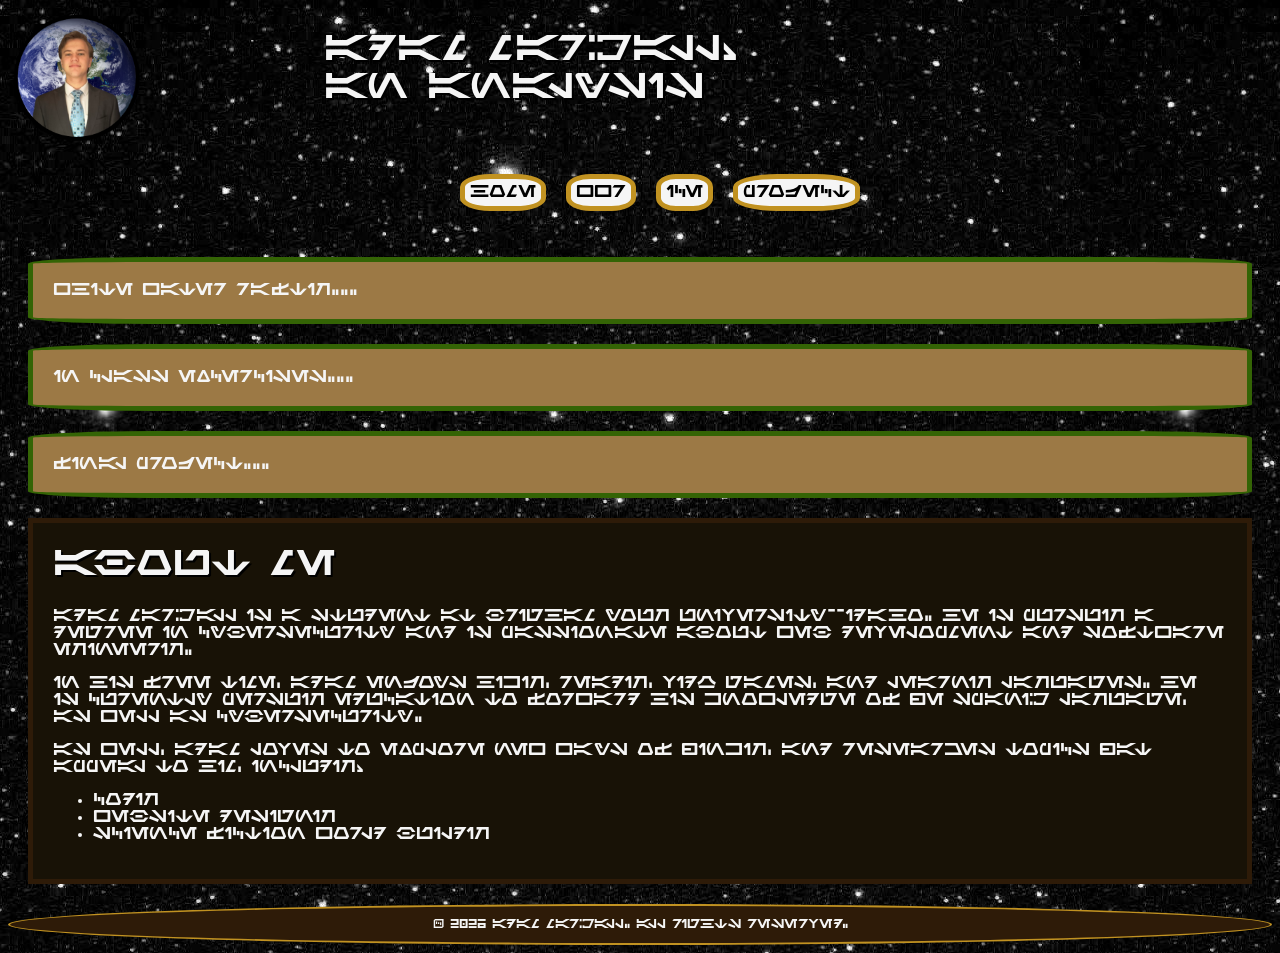
<file: index.html>
<!DOCTYPE html>
<html lang="en">
<head>
    <meta charset="UTF-8">
    <meta name="viewport" content="width=device-width, initial-scale=1.0">
    <title>PP Marshall</title>
    <link rel="stylesheet" href="styles/style.css">
</head>

<body>
    <div>
        <header id="title">
            <img id="logo" src="images/pp-logo.png" width=200 alt="Site Logo depicting Adam Marshall Over the Earth">
            <h1>Adam Marshall: <br>an Analysis</h1>
        </header>



        <nav id="options">
            <ul id="listOptions">
                <div id="home"><li><a href="index.html">Home</a></li></div>
                <div id="wwr"><li><a href="wwr/index.html">WWR</a></li></div>
                <div id="ice"><li><a href="ice/index.html">ICE</a></li></div>
                <div id="project"><li><a href="client_report.html">Project</a></li></div>
            </ul>
        </nav>



        <main>
            <section id="wwr-section">White Water Rafting...</section>
            <section id="ice-section">In Class Excercises...</section>
            <section id="project-section">Final Project...</section>
            <div id="aboutMe">
                <h1>About Me</h1>
                <p>Adam Marshall is a student at Brigham Young University--Idaho. He is pursuing a degree in Cybersecurity and is passionate about web development and software engineering.</p>
                <p>In his free time, Adam enjoys hiking, reading, video games, and learning languages. He is curently persuing education to forward his knowledge of the Spanish Language, as well as Cybersecurity.</p>
                <p>As well, Adam loves to explore new ways of thinking, and researches topics that appeal to him, including:
                    <ul>
                        <li>Coding</li>
                        <li>Website Designing</li>
                        <li>Science Fiction World Building</li>
                    </ul></p>
            </div>
        </main>



        <footer>
            <p>&copy; 2026 Adam Marshall. All rights reserved.</p>
        </footer>



    </div>
</body>

</html>
</file>
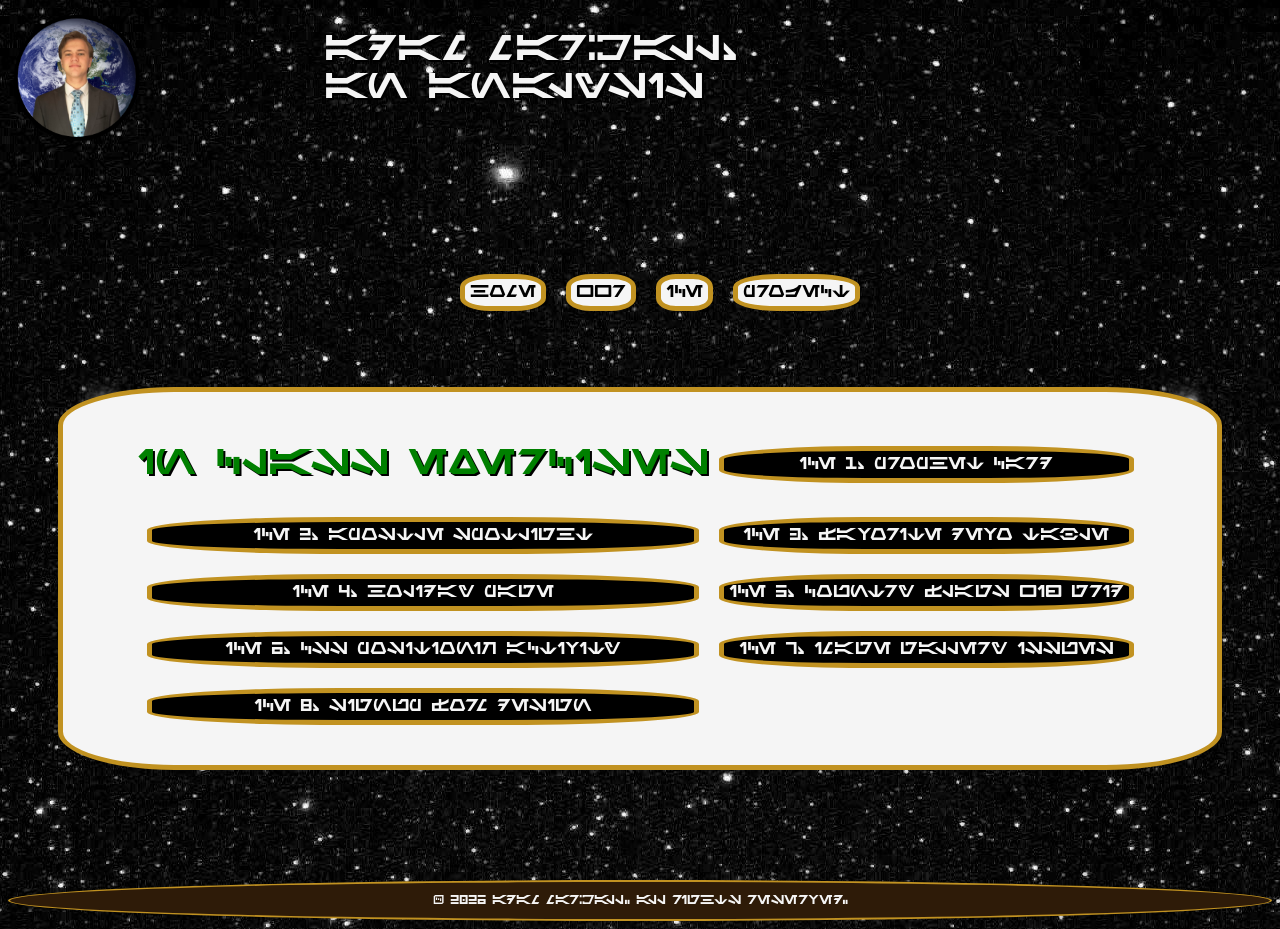
<file: ice/index.html>
<!DOCTYPE html>
<html lang="en">
<head>
    <meta charset="UTF-8">
    <meta name="viewport" content="width=device-width, initial-scale=1.0">
    <title>PP Marshall</title>
    <link rel="stylesheet" href="styles/ice.css">
</head>

<body>
    <div>
        <header id="title">
            <img id="logo" src="../images/pp-logo.png" width=200 alt="Site Logo depicting Adam Marshall Over the Earth">
            <h1>Adam Marshall: <br>an Analysis</h1>
        </header>


        <main>
            <a href="/ice/"></a>
        </main>



        <nav id="options">
            <ul id="listOptions">
                <div id="home"><li><a href="../index.html">Home</a></li></div>
                <div id="wwr"><li><a href="../wwr/index.html">WWR</a></li></div>
                <div id="ice"><li><a href="../ice/index.html">ICE</a></li></div>
                <div id="project"><li><a href="../client_report.html">Project</a></li></div>
            </ul>
        </nav>



        <main>
            <div id="ice-list">
                <h1>In Class Exercises</h1><br>
                
                
                <a href="prophet_cards/oaks.html" id="ice-link">ICE 1: Prophet Card</a><br><br>
                <a href="apostle_spotlight/apostles.html" id="ice-link">ICE 2: Apostle Spotlight</a><br><br>
                <a href="favorite_devo/favdevo.html" id="ice-link">ICE 3: Favorite Devo Table</a><br><br>
                <a href="valentines/index.html" id="ice-link">ICE 4: Holiday Page</a><br><br>
                <a href="grid_flags/flags.html" id="ice-link">ICE 5: Country Flags with Grid</a><br><br>
                <a href="positioning/positioning.html" id="ice-link">ICE 6: CSS Positioning Activity</a><br><br>
                <a href="gallery/gallery.html" id="ice-link">ICE 7: Image Gallery Issues</a><br><br>
                <a href="signup/signup.html" id="ice-link">ICE 8: Signup Form Design</a><br><br>
            </div>
        </main>



        <footer>
            <p>&copy; 2026 Adam Marshall. All rights reserved.</p>
        </footer>



    </div>
</body>

</html>
</file>
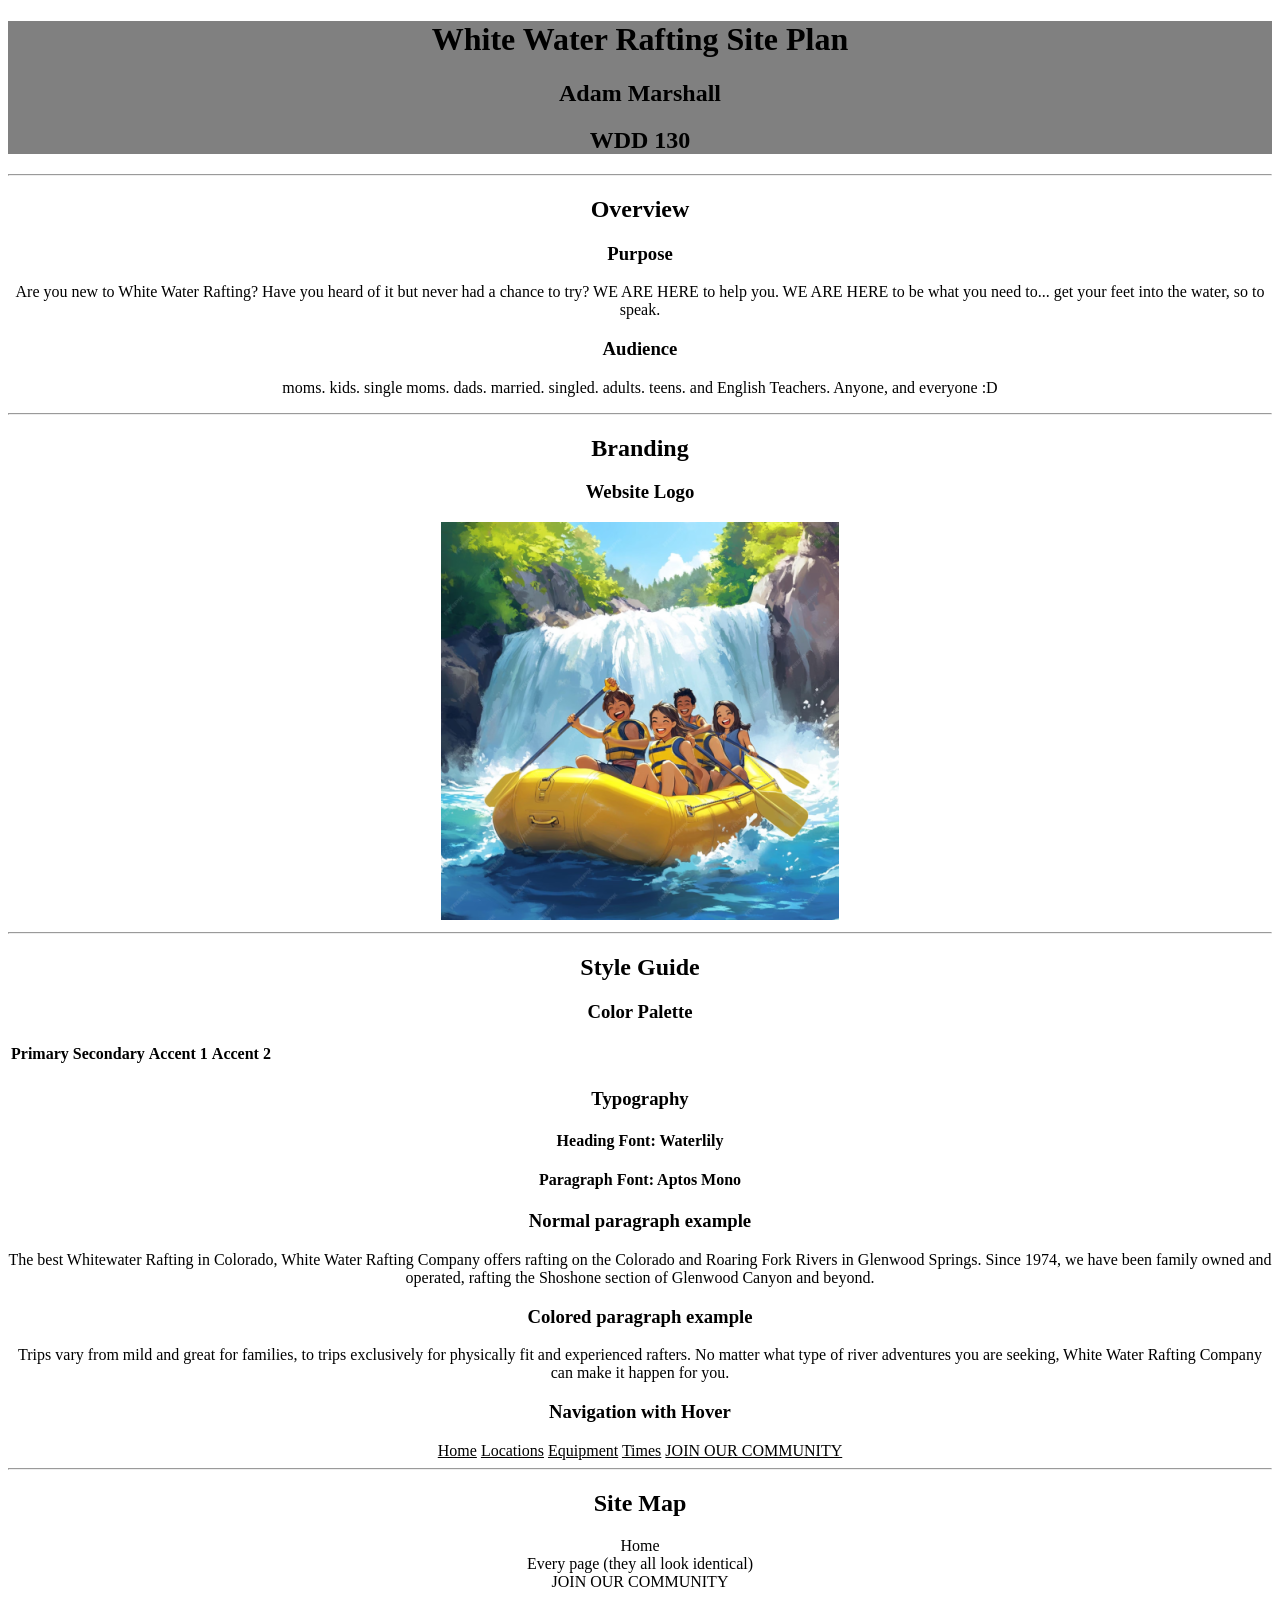
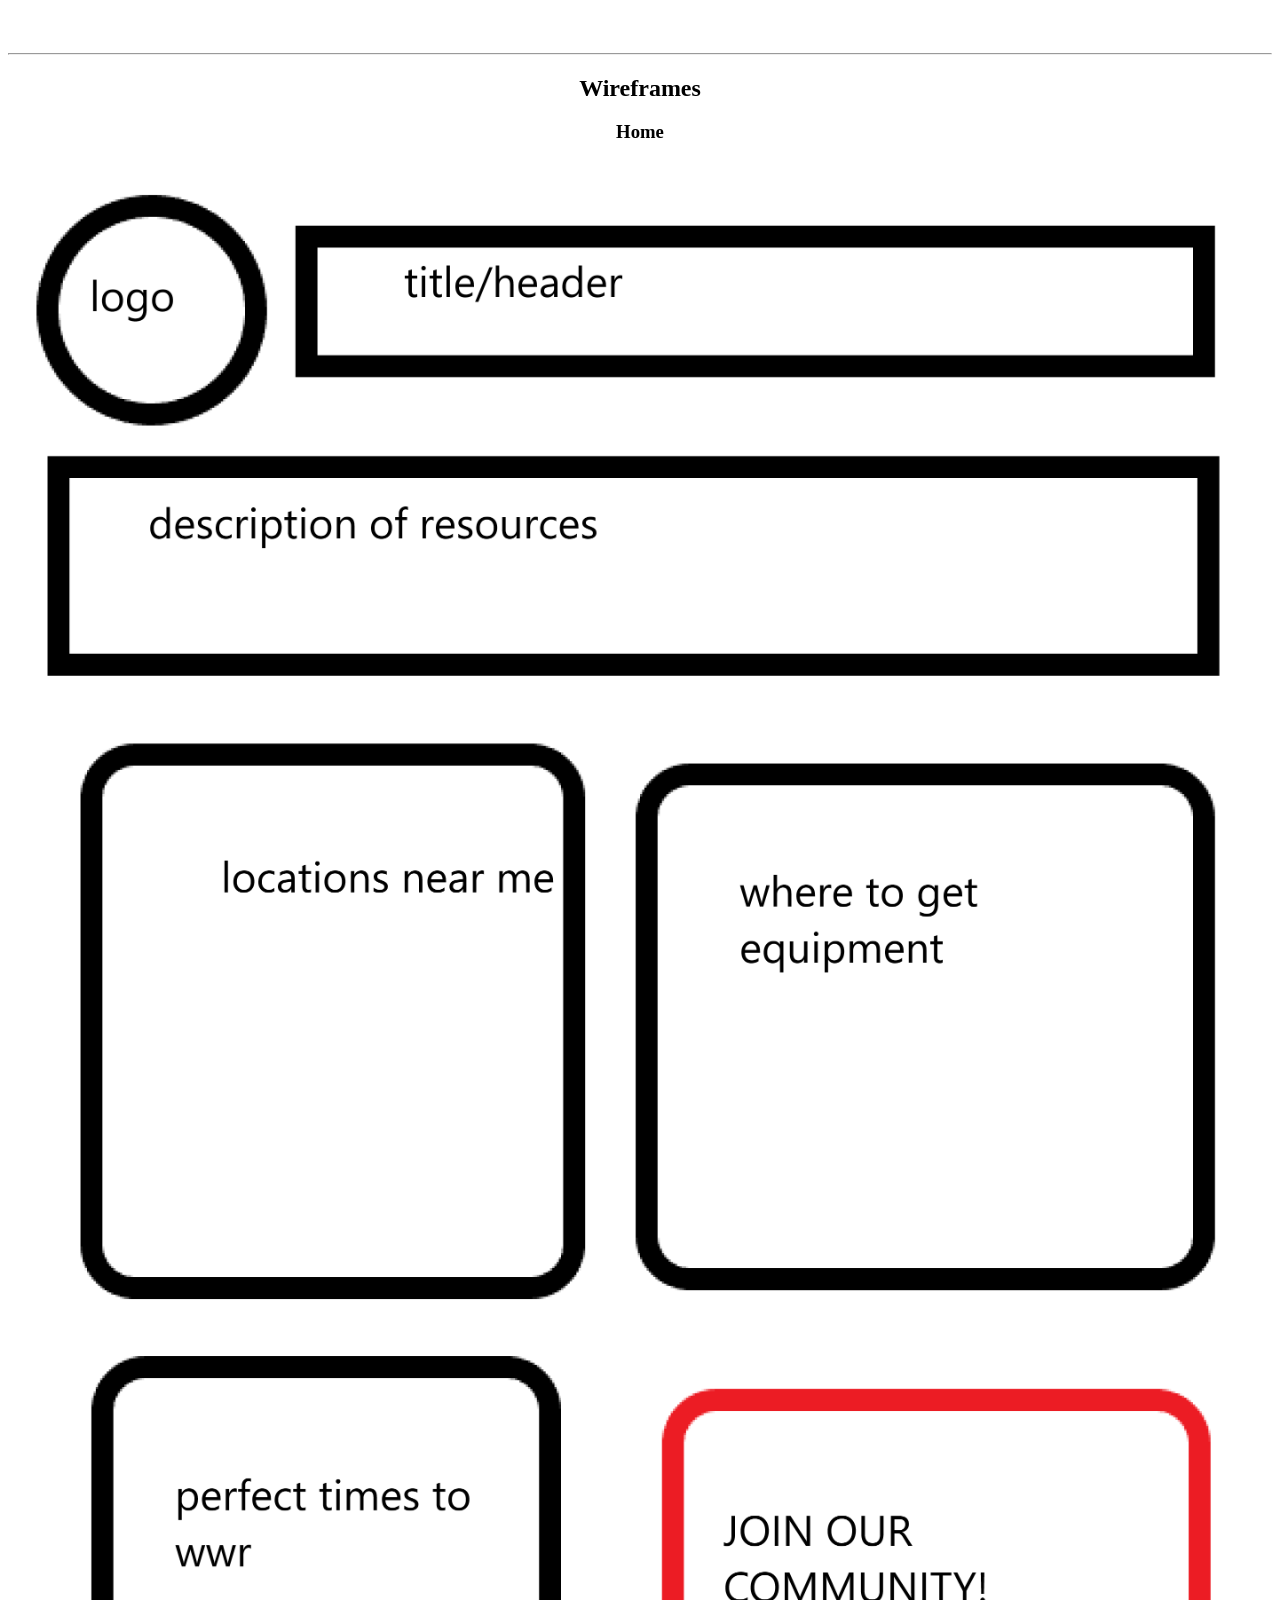
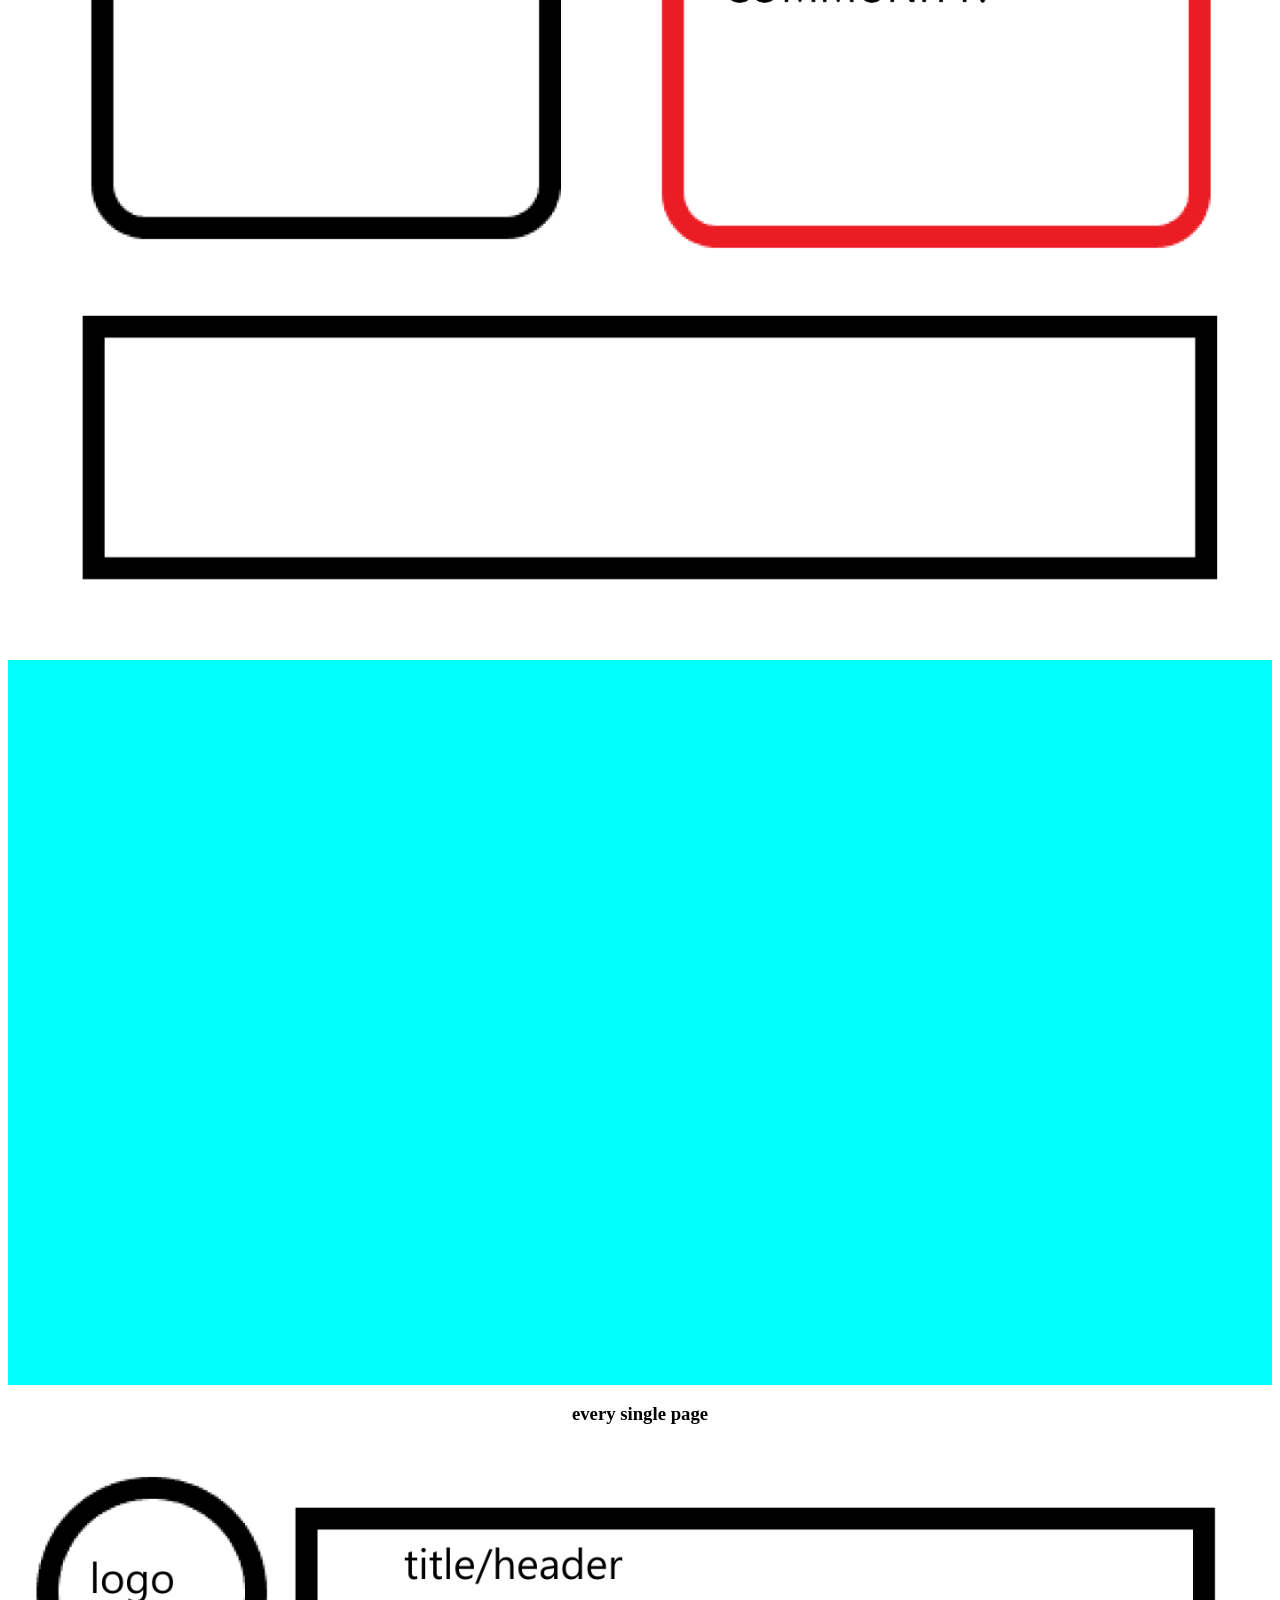
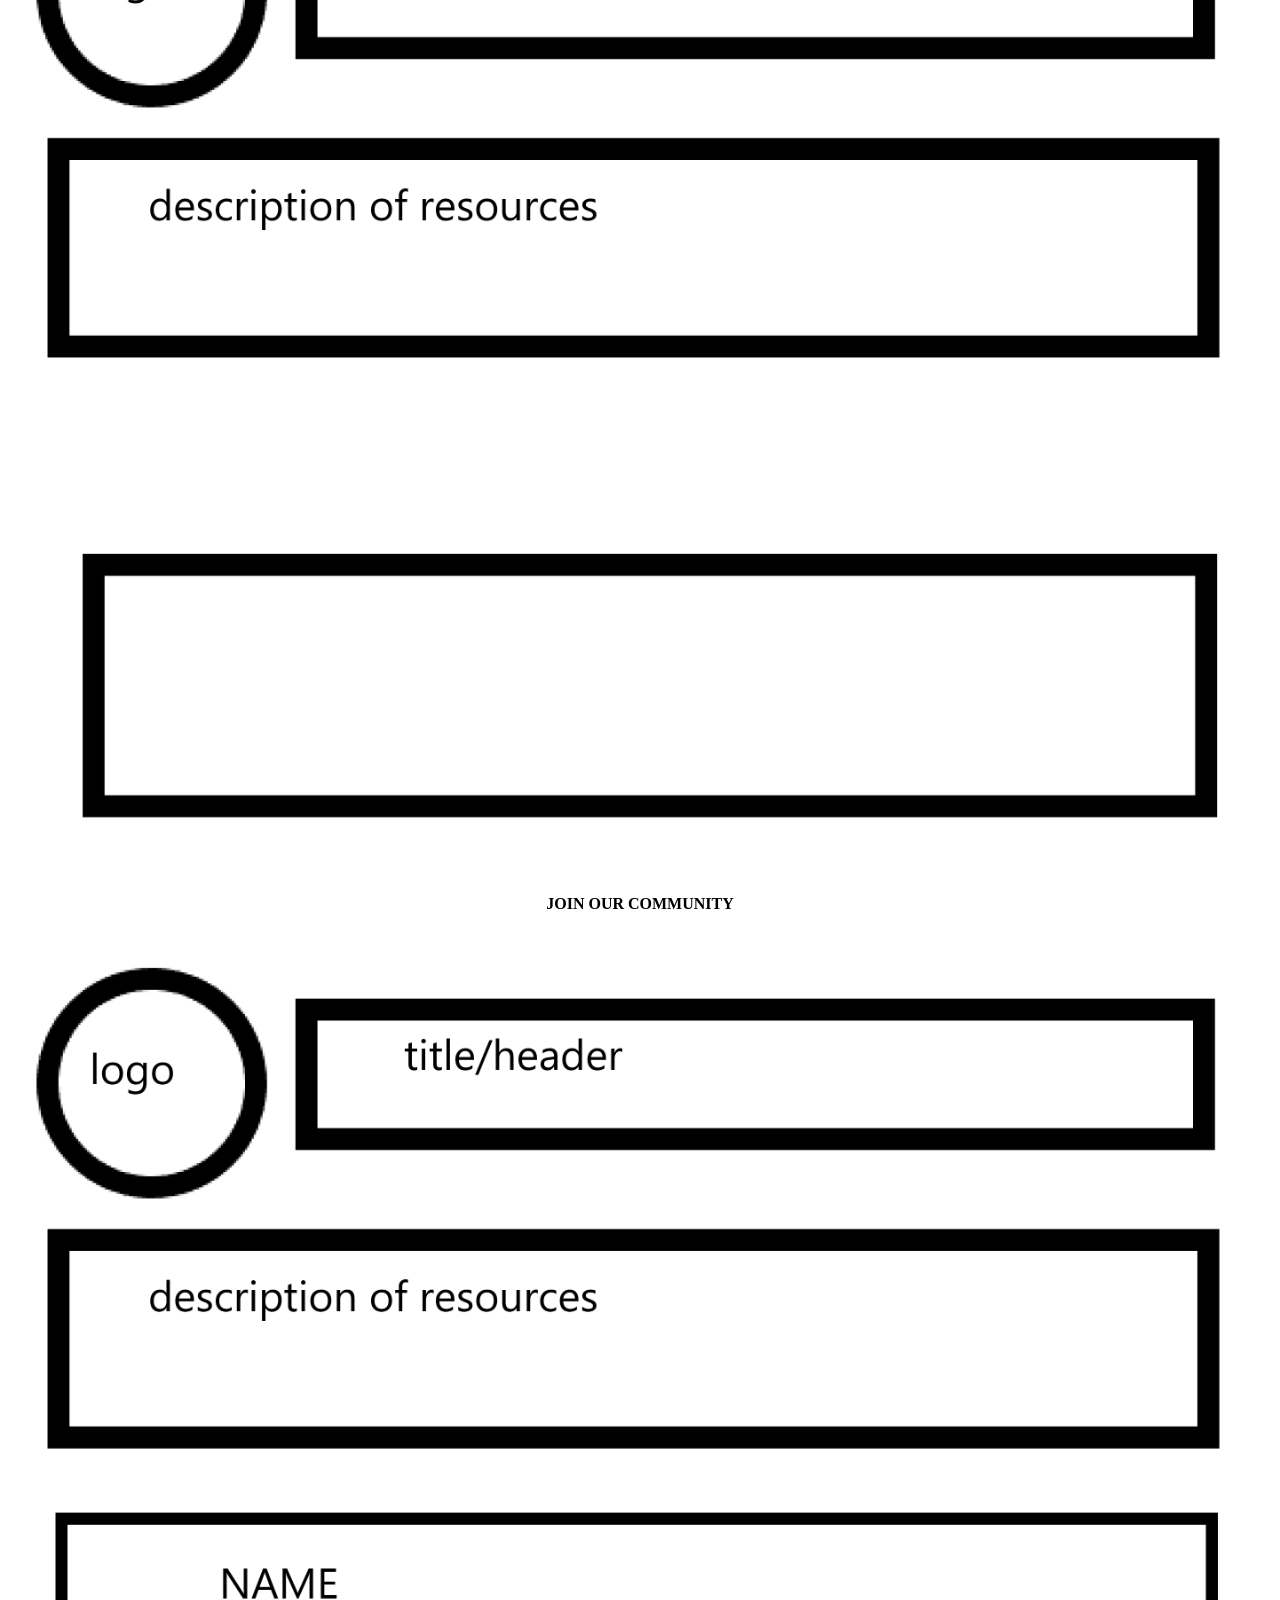
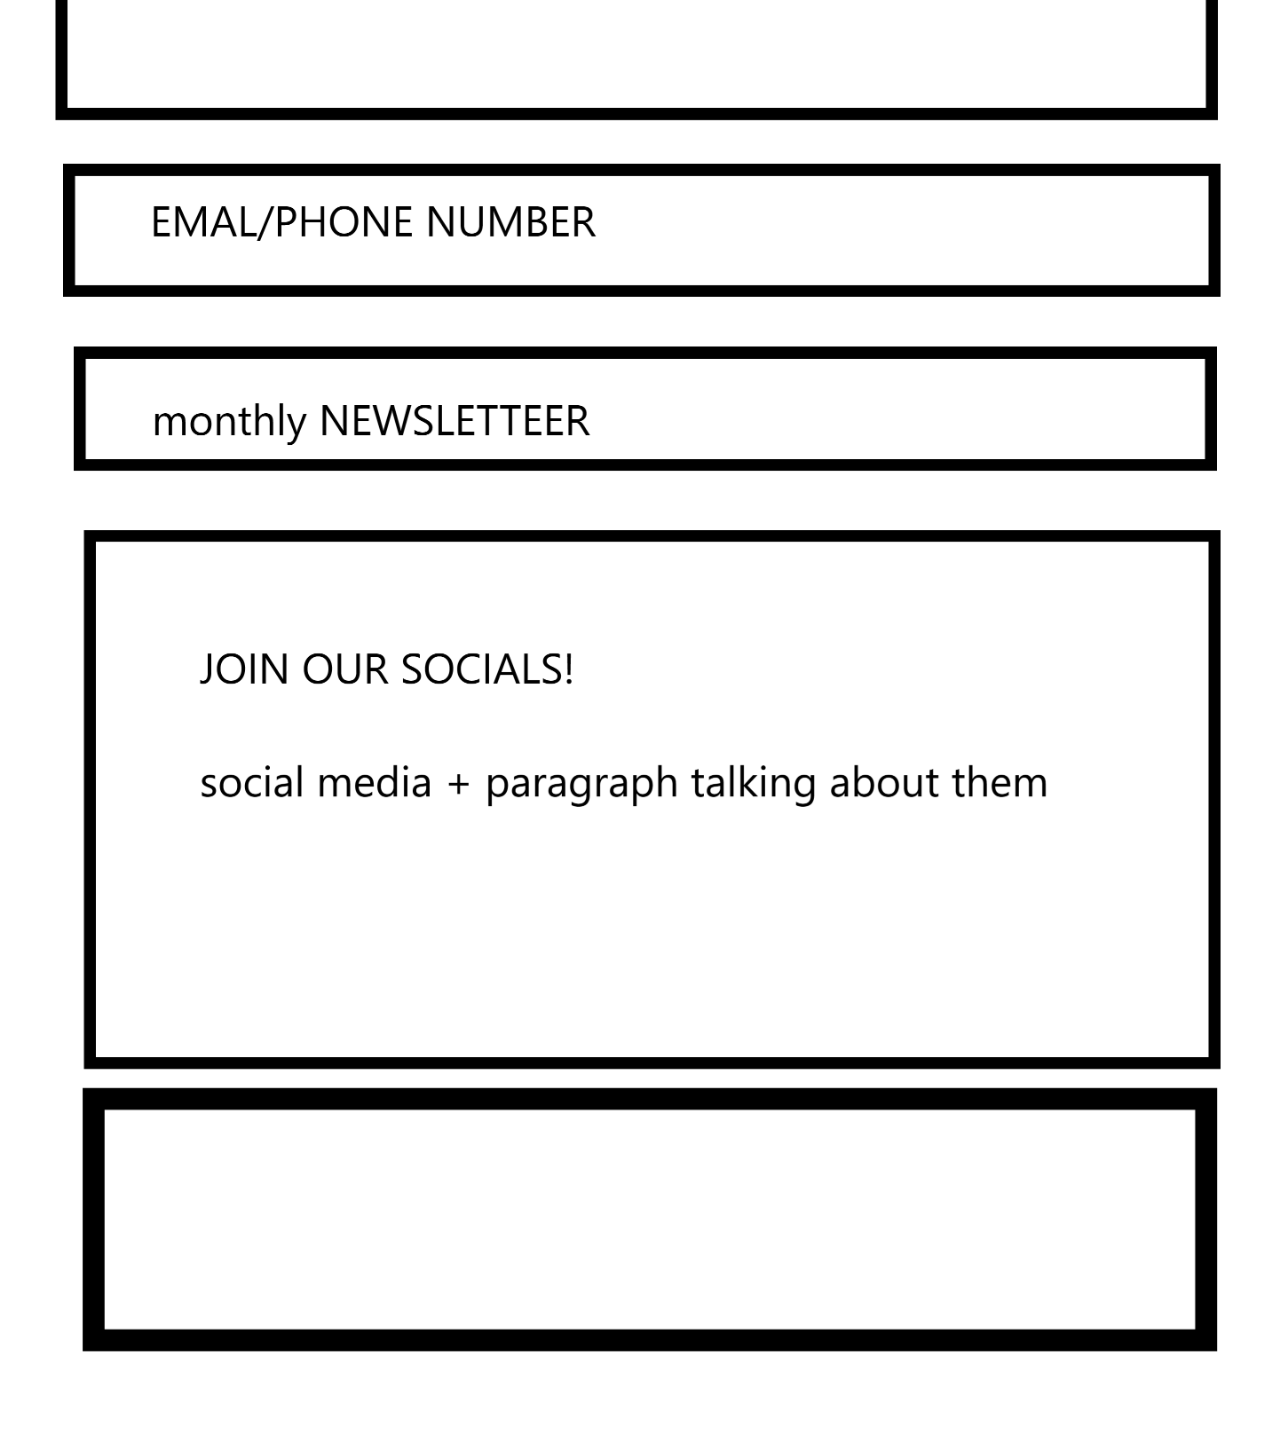
<file: wwr/index.html>
<!DOCTYPE html>
<html lang="en-us">
<div id="content">
<head>
  <meta charset="utf-8" />
  <title>Site Plan</title>
  <!--<link type="text/css" rel="stylesheet" href="styles/site-plan-rafting.css" /> -->
  <link rel="stylesheet" href="styles/style.css">
</head>

<body>
  <header>
    <h1>White Water Rafting Site Plan</h1>
    <h2>Adam Marshall</h2>
    <h2>WDD 130</h2>
    <!-- In the header above, add the name of your site, your name and class number. For example if you are in section 3 you would put WDD 130-03 -->
  </header>
  <main>
    <!-- ------------------------Steps 2-5------------------------------ -->
    <hr />
    <h2>Overview</h2>
    <h3>Purpose</h3>
    <p>Are you new to White Water Rafting? Have you heard of it but never had a chance to try? WE ARE HERE to help you. WE ARE HERE to be what you need to... get  your feet into the water, so to speak.</p>
    <!-- change this -->

    <h3>Audience</h3>
    <p>moms. kids. single moms. dads. married. singled. adults. teens. and English Teachers. Anyone, and everyone :D</p>
    <!-- change this -->

    <hr />
    <h2>Branding</h2>
    <h3>Website Logo</h3>
    <!-- Replace this with some sort of logo for your site.  A logo can be as simple as the name of your site in a nice font :) -->
    <img src="images/wwr-logo.png" alt="Logo image" />
    <hr />
    <h2>Style Guide</h2>

    <!-- ------------------------Steps 6-9------------------------------ -->

    <h3>Color Palette</h3>
    <!--  The colors you choose for a website are one of the most important decisions you will make. You should have at least 2 colors but do not have to fill in all 4 if you do not need them.  -->
    
    <table class="colors">
      <tr>
        <th>Primary</th>
        <th>Secondary</th>
        <th>Accent 1</th>
        <th>Accent 2</th>
      </tr>
      
      <tr>
        <td class="primary"></td>
        <td class="secondary"></td>
        <td class="accent1"></td>
        <td class="accent2"></td>
      </tr>
    </table>

    <!-- ------------------------Steps 10-12------------------------------ -->

    <h3>Typography</h3>
    <!-- Choose a font for your paragraphs (body copy) and headlines. What font(s) have you chosen? Think also about which of your colors above you might use for background and font colors. -->

    <h4>
      Heading Font: Waterlily
      <!-- change this -->
    </h4>
    <h4>
      Paragraph Font: Aptos Mono
      <!-- change this -->
    </h4>
    <h3>Normal paragraph example</h3>
    <p>
      The best Whitewater Rafting in Colorado, White Water Rafting Company
      offers rafting on the Colorado and Roaring Fork Rivers in Glenwood
      Springs. Since 1974, we have been family owned and operated, rafting the
      Shoshone section of Glenwood Canyon and beyond.
    </p>
    <h3>Colored paragraph example</h3>
    <p class="colored">
      Trips vary from mild and great for families, to trips exclusively for
      physically fit and experienced rafters. No matter what type of river
      adventures you are seeking, White Water Rafting Company can make it
      happen for you.
    </p>

    <!-- ------------------------Step 13------------------------------ -->

    <h3>Navigation with Hover</h3>
    <!-- Think about how you want your navigation bar to look. In the site-plan.css file change the colors to your colors to get the look you desire. -->
    <nav>
      <a href="#" target="_blank">Home</a>
      <a href="#" target="_blank">Locations</a>
      <a href="#" target="_blank">Equipment</a>
      <a href="#" target="_blank">Times</a>
      <a href="#" target="_blank">JOIN OUR COMMUNITY</a>
    </nav>
    <hr />
    <h2>Site Map</h2>
    <div class="sitemap">
      <div class="sm-home">Home</div>
      <div class="sm-page2">
        Every page (they all look identical)
        <!-- this page will have a name later -->
      </div>
      <div class="sm-page3">JOIN OUR COMMUNITY</div>

      <div class="top">&nbsp;</div>
      <div class="left">&nbsp;</div>
      <div class="right">&nbsp;</div>
    </div>
    <hr />
    <h2>Wireframes</h2>
    <!-- Create an additional wireframe for your site. List it here below the Home page wireframe. -->

    <h3>Home</h3>

    <img id="img1" src="images/wwr-wireframe-home.png" alt="home page wireframe" />
    <div id="background"></div>
    <h3>every single page</h3>
    <img id="img1" src="images/wwr-wireframe-page.png" alt="side page wireframe" />
    <h4>JOIN OUR COMMUNITY</h4>
    <img id="img1" src="images/wwr-wireframe-join.png" alt="join our community wireframe" />
  </main>
</body>
</div>
</html>
</file>
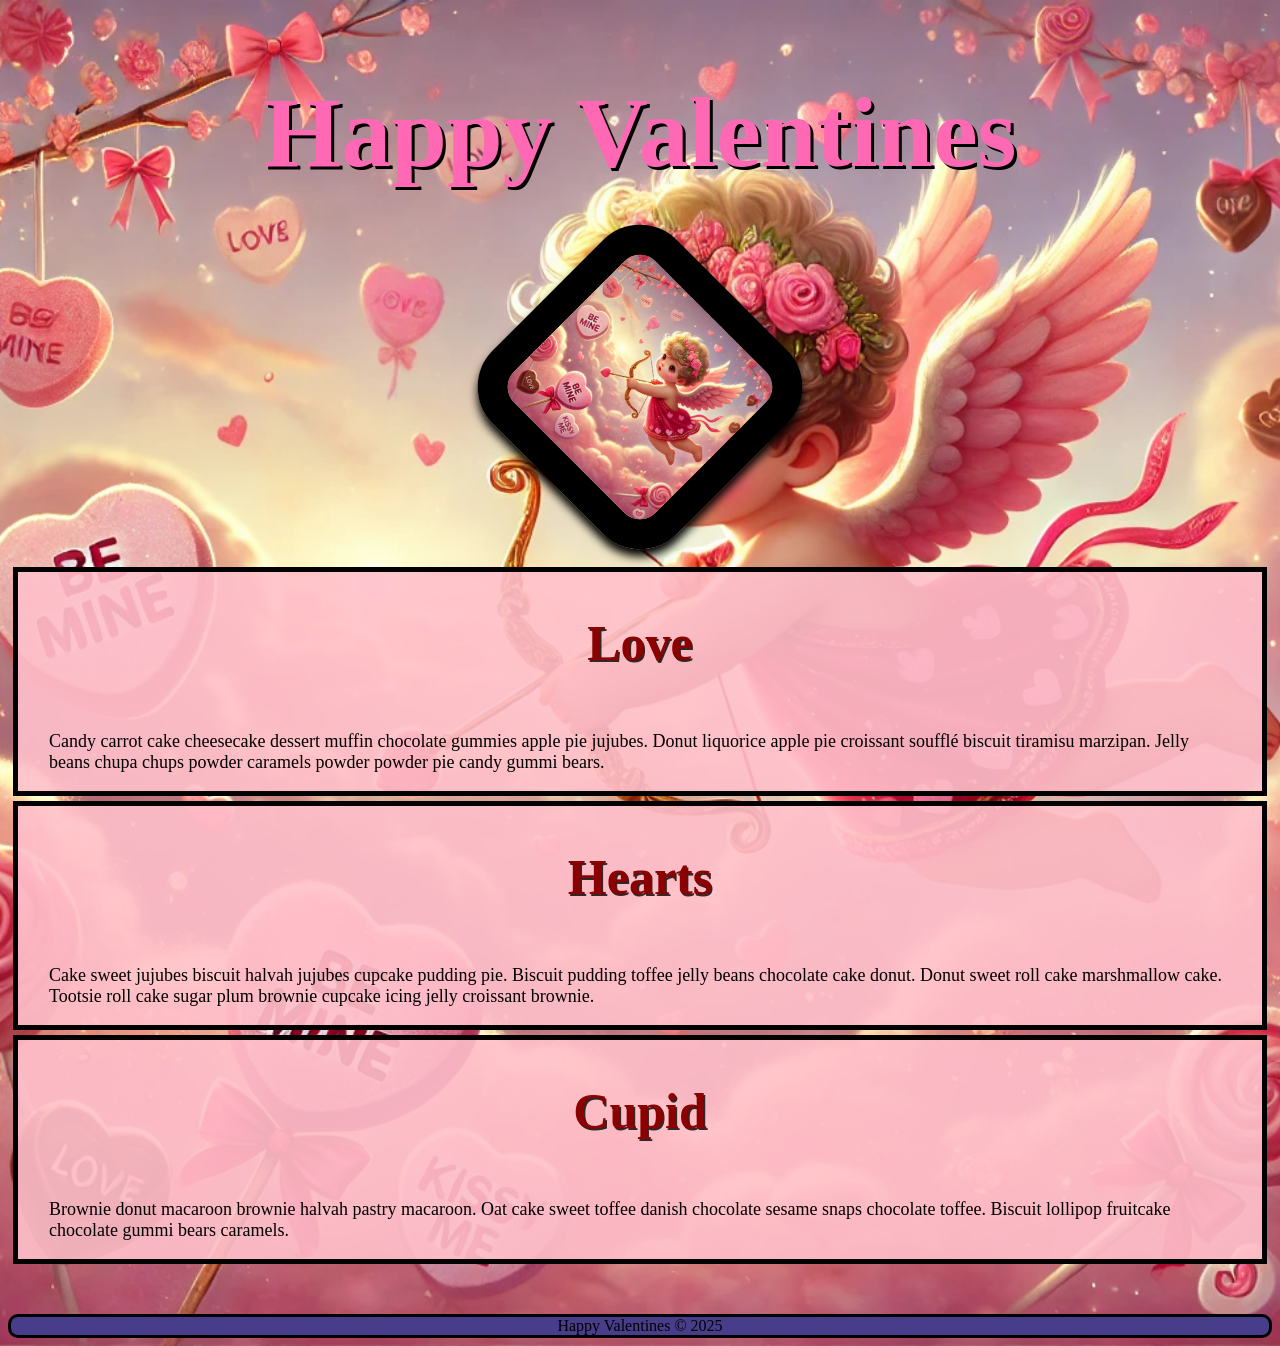
<file: ice/valentines/index.html>
<!DOCTYPE html>
<html lang="en">

<head>
    <meta charset="UTF-8">
    <meta name="viewport" content="width=device-width, initial-scale=1.0">
    <title>Happy Valentines Page</title>
    <link rel="stylesheet" href="styles/styles.css">
</head>

<body>
    <div id="wrapper">
        <header>
            <nav>
                <ul>
                    <li>Cards</li>
                    <li>Candy</li>
                    <li>Decorations</li>
                    <li>Gifts</li>
                </ul>
            </nav>
        </header>
        <main>
            <h1>Happy Valentines</h1>
            <img src="images/valentines.png">
            <section>
                <h2>Love</h2>
                <p>Candy carrot cake cheesecake dessert muffin chocolate gummies apple
                    pie jujubes. Donut liquorice apple pie croissant soufflé biscuit
                    tiramisu marzipan. Jelly beans chupa chups powder caramels powder
                    powder pie candy gummi bears. </p>
            </section>
            <section>
                <h2>Hearts</h2>
                <p>Cake sweet jujubes biscuit halvah jujubes cupcake pudding pie. Biscuit
                    pudding toffee jelly beans chocolate cake donut. Donut sweet roll cake
                    marshmallow cake. Tootsie roll cake sugar plum brownie cupcake icing
                    jelly croissant brownie.</p>
            </section>
            <section>
                <h2>Cupid</h2>
                <p>Brownie donut macaroon brownie halvah pastry macaroon. Oat cake sweet
                    toffee danish chocolate sesame snaps chocolate toffee. Biscuit lollipop
                    fruitcake chocolate gummi bears caramels.</p>
            </section>
        </main>
        <footer>
            Happy Valentines &copy; 2025
        </footer>
    </div>
</body>

</html>
</file>
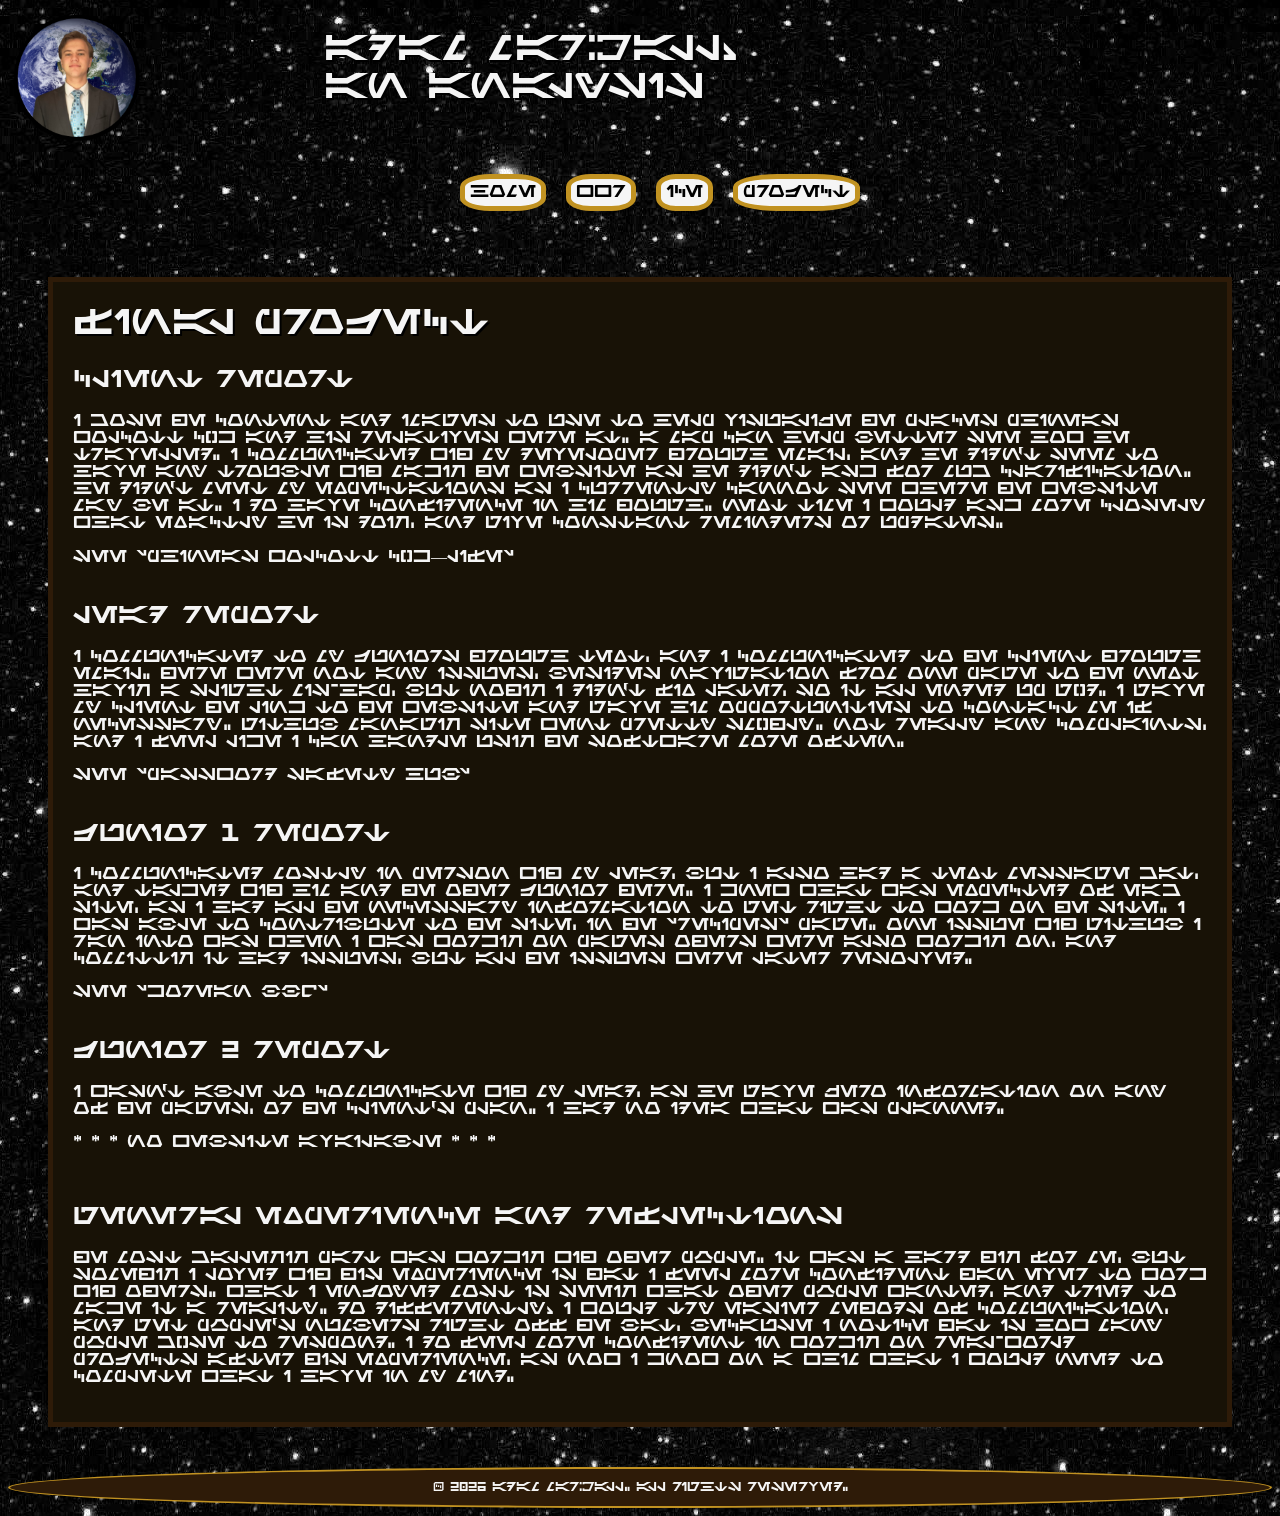
<file: client_report.html>
<!DOCTYPE html>
<html lang="en">
<head>
    <meta charset="UTF-8">
    <meta name="viewport" content="width=device-width, initial-scale=1.0">
    <title>Document</title>
</head>
<link rel="stylesheet" href="styles/style.css">
<body >



    <header id="title">
            <img id="logo" src="images/pp-logo.png" width=200 alt="Site Logo depicting Adam Marshall Over the Earth">
            <h1>Adam Marshall: <br>an Analysis</h1>
    </header>



        <nav id="options">
            <ul id="listOptions">
                <div id="home"><li><a href="index.html">Home</a></li></div>
                <div id="wwr"><li><a href="wwr/index.html">WWR</a></li></div>
                <div id="ice"><li><a href="ice/index.html">ICE</a></li></div>
                <div id="project"><li><a href="client_report.html">Project</a></li></div>
            </ul>
        </nav>

    <div id="cldiv">
        <h1>Final Project</h1>
        <h2>Client Report</h2>
        <p>I chose the content and images to use to help visualize the places Phineas Wolcott Cook and his relatives were at. A map can help better see how he travelled. I communicated with my Developer through email, and he didn't seem to have any trouble with making the website as he didn't ask for much clarification. He didn't meet my expectations as I currently cannot see where the website may be at. I do have confidence in him though. Next time I would ask more closely what exactly he is doing, and give constant reminders or updates.</p>
        <a id="cla" href="https://san23101.github.io/wdd130-AdamMarshall">See "Phineas Wolcott Cook—Life"</a>
        <br><br>
        <h2>Lead Report</h2>
        <p>I communicated to my Juniors through text, and I communicated to the client through email. There were not any issues, besides navigation from one page to the next having a slight mis-hap, but nothing I didn't fix later, so it all ended up good. I gave my client the link to the website and gave him opportunities to contact me if necessary. GitHub managing site went pretty smoothly. Not really any complaints, and I feel like I can handle using the software more often.</p>
        <a id="cla" href="https://theadammarshall.github.io/wdd130-gomez">See "Password Safety Hub"</a>
        <br><br>
        <h2>Junior 1 Report</h2>
        <p>I communicated mostly in person with my lead, but I also had a text message chat, and talked with him and the other Junior there. I knew what was expected of each site, as I had all the necessary information to get right to work on the site. I was able to contribute to the site, in the "recipes" page. One issue with GitHub I ran into was when I was working on pages others were also working on, and committing it had issues, but all the issues were later resolved.</p>
        <a id="cla" href="https://darkcoding514.github.io/wdd130-Park">See "Korean BBQ"</a>
        <br><br>
        <h2>Junior 2 Report</h2>
        <p>I wasn't able to communicate with my lead, as he gave zero information on any of the pages, or the client's plan. I had no idea what was planned.</p>
        <p id="cla">* * *   No Website Available   * * *</p>
        <br>
        <h2>General Experience and Reflections</h2>
        <p>The most challenging part was working with other people. It was a hard thing for me, but something I loved with this experience is that I feel more confident than ever to work with others. What I enjoyed most is seeing what other people wanted, and tried to make it a reality. Do differently: I would try easier methods of communication, and get people's numbers right off the bat, because I notice that is how many people choose to respond. I do feel more confident in working on real-world projects after this experience, as now I know on a whim what I would need to complete what I have in my mind.</p>
    </div>



    <footer>
            <p>&copy; 2026 Adam Marshall. All rights reserved.</p>
    </footer>
</body>
</html>
</file>
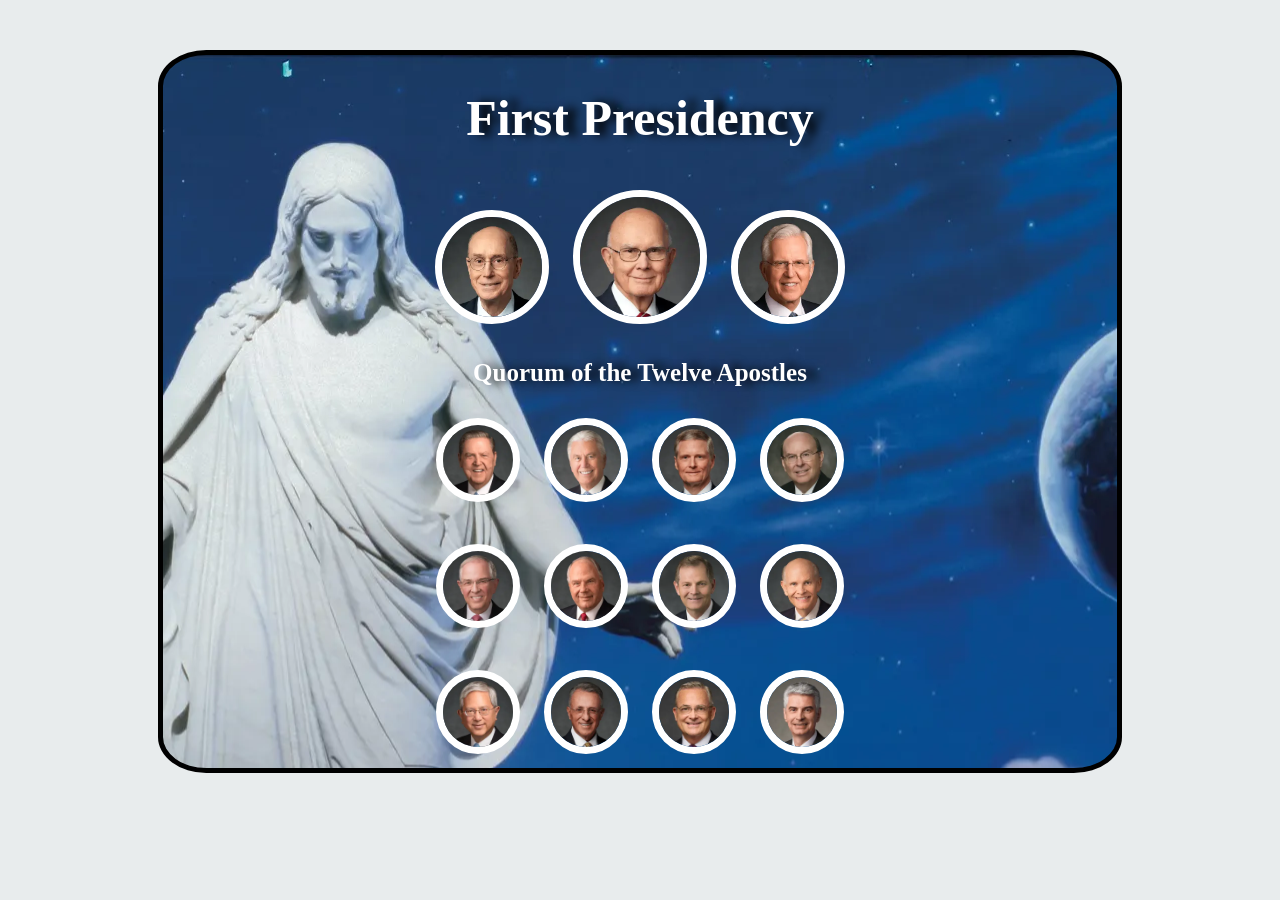
<file: ice/apostle_spotlight/apostles.html>
<!DOCTYPE html>
<html lang="en">
<head>
    <meta charset="UTF-8">
    <meta name="viewport" content="width=device-width, initial-scale=1.0">
    <title>Apostles Spotlights</title>
    <style>
        body {
            background-color: #e8eced;
        }
        div {
            display: center;
            flex-wrap: wrap;
            justify-content: center;
            border: 5px solid black;
            size: 1300px 700px;
            margin: 50px 150px 100px 150px;
            background-image: url('images/christus.webp');
            background-position-x: -350px;
            text-align: center;
            border-radius: 5%;
        }
        img {
            
            margin: 10px;
            border-radius: 50%;
            border: 7px solid white;

        }
        #apostle-image {
            width: 70px;
            height: 70px;
        }
        #fp-image {
            width: 100px;
            height: 100px;
        }
        #prophet-image {
            width: 120px;
            height: 120px;
        }
        h1 {
            font-size: 50px;
            color: white;
            text-shadow: black 10px 0 10px;
        }
        h2 {
            font-size: 25px;
            color: white;
            text-shadow: black 10px 0 10px;
        }
    </style>
</head>
<body>
    <div>
        <h1>First Presidency</h1>
        <img src="images/eyring.webp" alt="Eyring" class="fp-image" id="fp-image">
        <img src="images/oaks.webp" alt="Oaks" class="prophet-image" id="prophet-image">
        <img src="images/christofferson.webp" alt="Christofferson" class="fp-image" id="fp-image">
        <h2>Quorum of the Twelve Apostles</h2>
        <img src="images/holland.webp" alt="Holland" class="apostle-image" id="apostle-image">
        <img src="images/uchtdorf.webp" alt="Uchtdorf" class="apostle-image" id="apostle-image">
        <img src="images/bednar.webp" alt="Bednar" class="apostle-image" id="apostle-image">
        <img src="images/cook.webp" alt="Cook" class="apostle-image" id="apostle-image">
        <br></br>
        <img src="images/anderson.webp" alt="Anderson" class="apostle-image" id="apostle-image">
        <img src="images/rasband.webp" alt="Rasband" class="apostle-image" id="apostle-image">
        <img src="images/stevenson.webp" alt="Stevenson" class="apostle-image" id="apostle-image">
        <img src="images/renlund.webp" alt="Renlund" class="apostle-image" id="apostle-image">
        <br></br>
        <img src="images/gong.webp" alt="Gong" class="apostle-image" id="apostle-image">
        <img src="images/soares.webp" alt="Soares" class="apostle-image" id="apostle-image">
        <img src="images/kearon.webp" alt="Kearon" class="apostle-image" id="apostle-image">
        <img src="images/causse.webp" alt="Causse" class="apostle-image" id="apostle-image">
    </div>
</body>
</html>
</file>
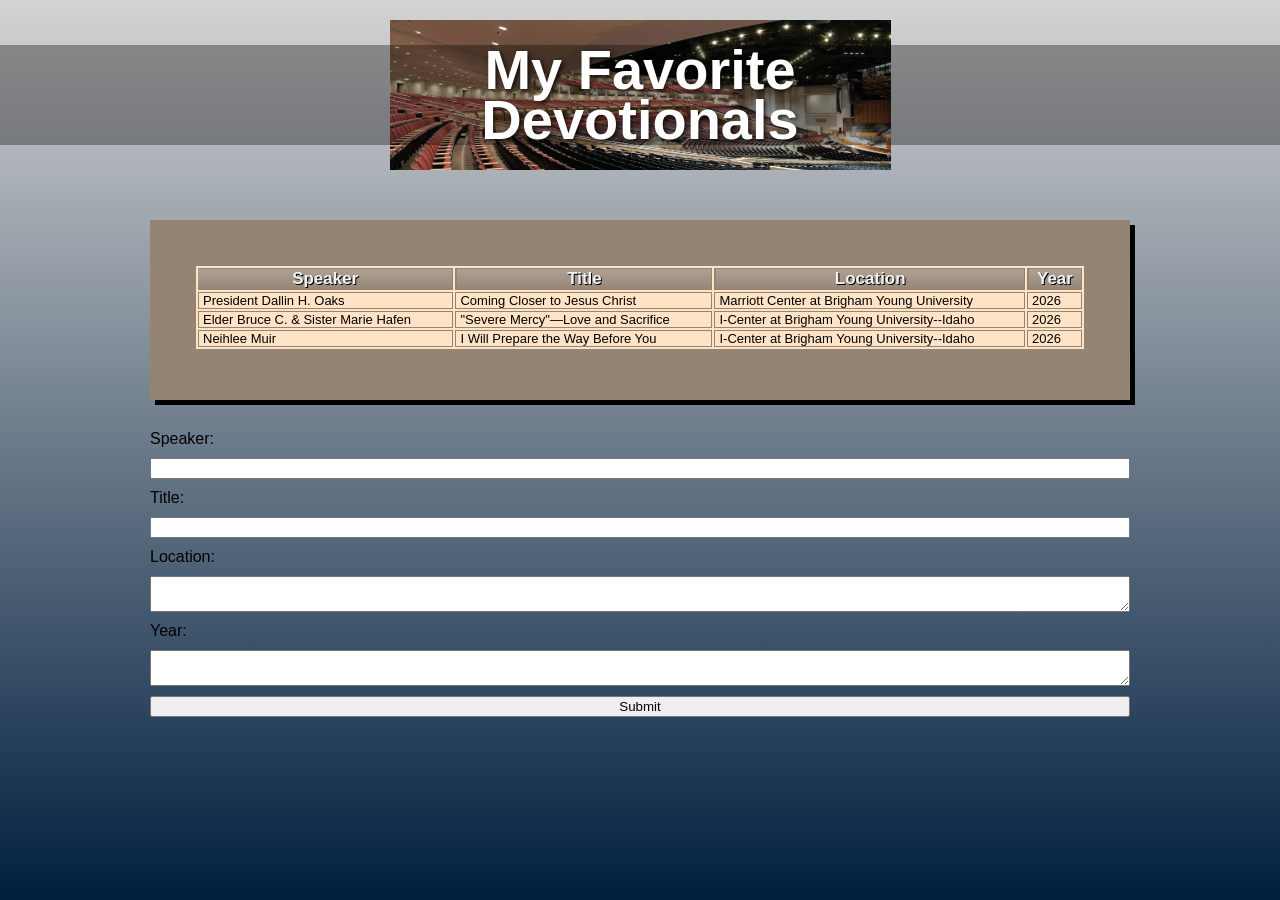
<file: ice/favorite_devo/favdevo.html>
<!DOCTYPE html>
<html lang="en">
<head>
  <meta charset="UTF-8" />
  <meta name="viewport" content="width=device-width, initial-scale=1.0"/>
  <title>My Favorite Devotionals</title>
  <link rel="stylesheet" href="styles/styles.css" />
</head>
<body>
  <div class="container">
    <header class="header">
      <div class="header-image">
        <h1>My Favorite<br>Devotionals</h1>
      </div>
    </header>
    <main>
      <div class="content-box">
        <!-- Add your devotional content here -->
        <table class="cinereousTable">
<thead>
<tr>
<th>Speaker</th>
<th>Title</th>
<th>Location</th>
<th>Year</th>
</tr>
</thead>
<tbody>
<tr><!--1 -->
<td>President Dallin H. Oaks</td>
<td>Coming Closer to Jesus Christ</td>
<td>Marriott Center at Brigham Young University</td>
<td>2026</td>
</tr>
<tr><!--2 -->
<td>Elder Bruce C. & Sister Marie Hafen</td>
<td>"Severe Mercy"—Love and Sacrifice</td>
<td>I-Center at Brigham Young University--Idaho</td>
<td>2026</td>
</tr>
<tr><!--3 -->
<td>Neihlee Muir</td>
<td>I Will Prepare the Way Before You</td>
<td>I-Center at Brigham Young University--Idaho</td>
<td>2026</td>
</tbody>
</table>
      </div>
    </main>
  </div>
  <div id="contact">
                <form action="#" method="post">
                    
                    <!-- NAME -->
                    <label for="name">Speaker:</label>
                    <input type="text" id="name" name="name" required>
                    
                    <!-- EMAIL -->
                    <label for="email">Title:</label>
                    <input type="email" id="email" name="email" required>
                    
                    <!-- MESSAGE -->
                    <label for="message">Location:</label>
                    <textarea id="message" name="message" required></textarea>

                    <!-- MESSAGE -->
                    <label for="message">Year:</label>
                    <textarea id="message" name="message" required></textarea>

                    <!-- SUBMIT BUTTON -->
                    <button type="submit" value="Submit">Submit</button>

                </form>
            </div>
</body>
</html>
</file>
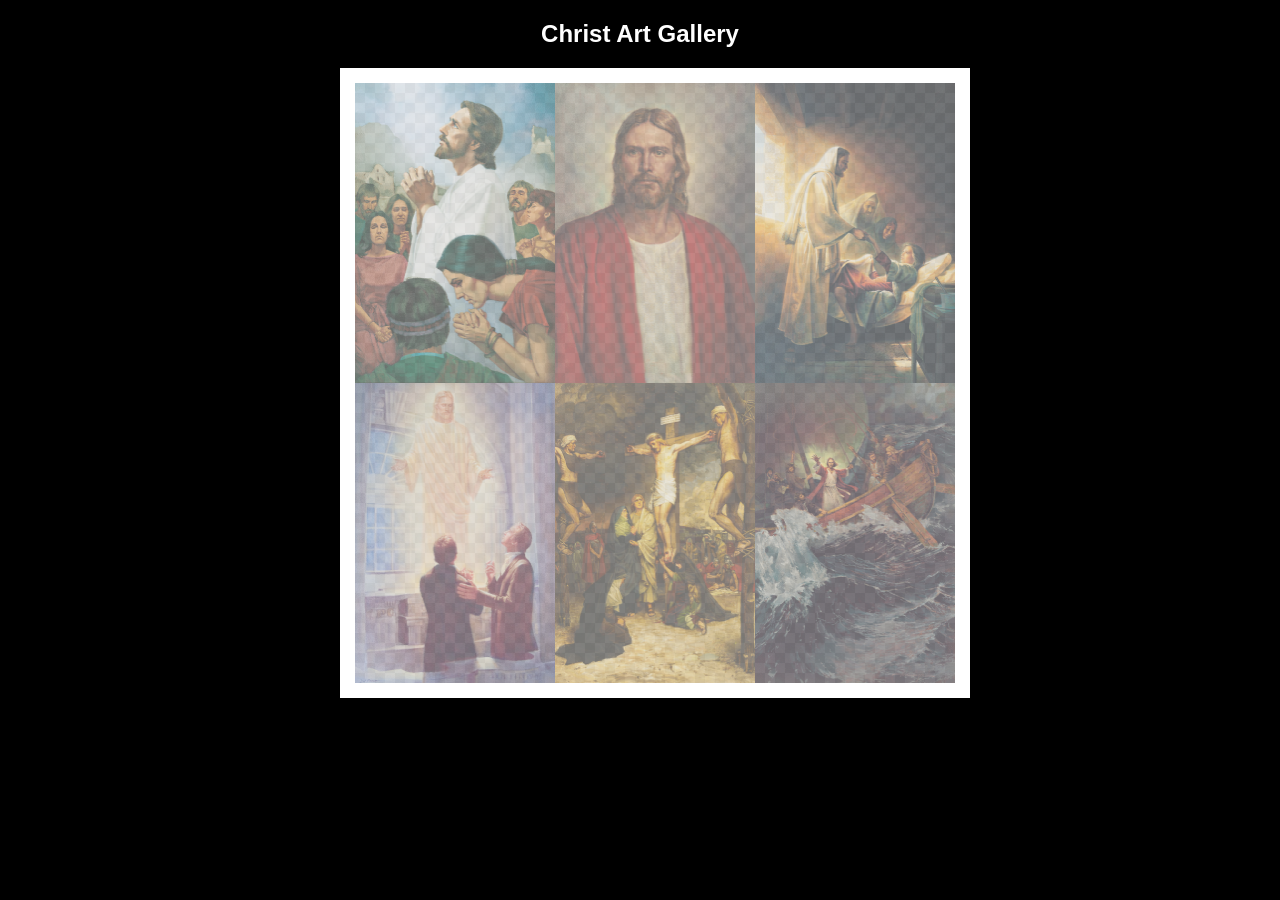
<file: ice/gallery/gallery.html>
<!DOCTYPE html>
<html lang="en">
<head>
    <meta charset="UTF-8">
    <meta name="viewport" content="width=device-width, initial-scale=1.0">
    <title>Images of Christ</title>
    <style>
        body {
            background: black;
        }
        #wrapper{
            width: 600px;
            margin: 0 auto;
        }
        nav {
            color: white;
            text-align: center;
            font-family: Haettenschweiler, 'Arial Narrow Bold', sans-serif;
        }
        #gallery{
            display: grid;
            grid-template-columns: 200px 200px 200px;
            border: 15px solid rgb(255, 255, 255);
            width: 100%;
            background-color: #ddd;
            background-image:
                linear-gradient(45deg, #ccc 26%, transparent 26%), 
                linear-gradient(135deg, #ccc 26%, transparent 26%),
                linear-gradient(45deg, transparent 75%, #ccc 75%),
                linear-gradient(135deg, transparent 75%, #ccc 75%);
            background-size: 20px 20px; /* Must be a square */
            background-position: 0 0, 10px 0, 10px -10px, 0px 10px; 
            
        }
        #gallery a {
            cursor: url('images/christus.png'), pointer;
        }
        #gallery img {
            /* make a thumbnail of the image that is 200x300 
               instead of using width and height here to help the page load faster */
            width: 200px; 
            height: 300px;

            opacity:50%;
            display:block;
        }
        #gallery img:hover{
            opacity: 100%;
        }
    </style>
</head>
<body>
    <div id="wrapper">
        <nav>
            <h1>Christ Art Gallery</h1>
        </nav>
        <main>
            <div id="gallery">
                <a href="images/big/img1.jpg"><img src="images/small/1.png" alt="huge file size" ></a>
                <a href="images/big/img2.jpg"><img src="images/small/2.png" alt="huge file size" ></a>
                <a href="images/big/img3.jpg"><img src="images/small/3.png" alt="huge file size" ></a>
                <a href="images/big/img4.jpg"><img src="images/small/4.png" alt="huge file size" ></a>
                <a href="images/big/img5.jpg"><img src="images/small/5.png" alt="huge file size" ></a>
                <a href="images/big/img6.jpg"><img src="images/small/6.png" alt="huge file size" ></a>
            </div>
        </main>
    </div>
</body>
</html>
</file>
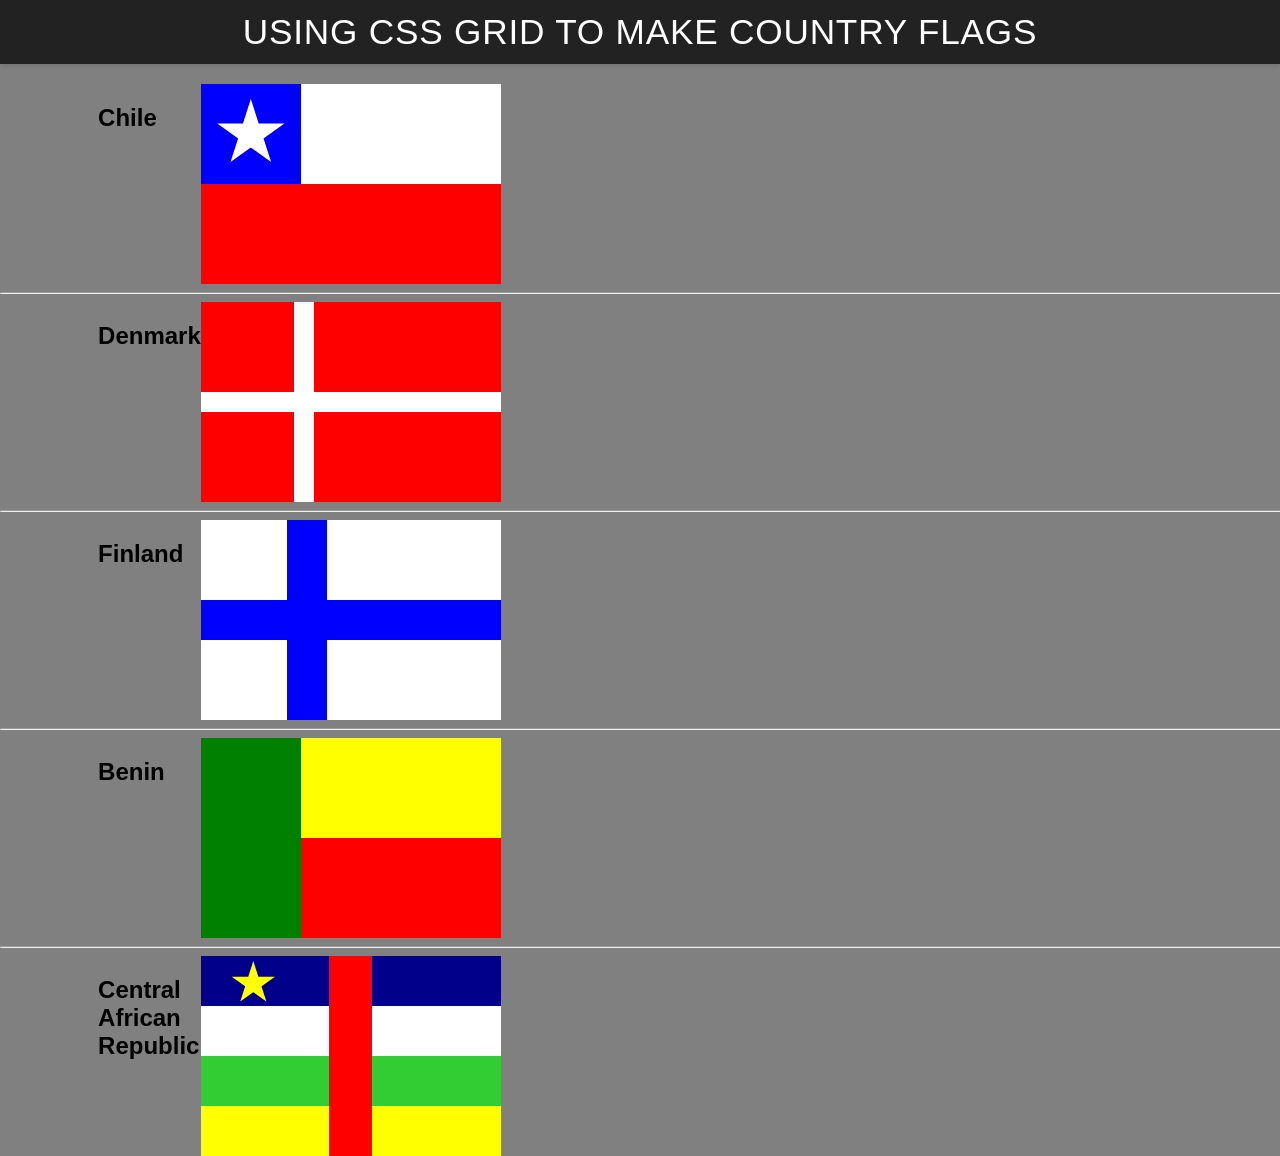
<file: ice/grid_flags/flags.html>
<!DOCTYPE html>
<html lang="en">

<head>
    <meta charset="UTF-8">
    <meta name="viewport" content="width=device-width, initial-scale=1.0">
    <title>Flag</title>
    <style>
        body {
            margin: 0;
            font-family: 'Helvetica Neue', sans-serif;
            background-color: gray;
        }

        header {
            background-color: #222;
            color: #fff;
            padding: 0.75rem 1.5rem;
            display: flex;
            align-items: center;
            justify-content: center;
            font-size: 1.1rem;
            letter-spacing: 0.05rem;
            text-transform: uppercase;
            box-shadow: 0 2px 4px rgba(0, 0, 0, 0.1);
        }

        header h1 {
            margin: 0;
            font-weight: 400;
        }
        main {
            display: grid;
            grid-template-columns: .1fr .1fr 1fr .1fr;
            margin-top: 20px;
        }
        hr {
            width: 100%;
            grid-column: 1 / 5;
        }
        h2 {
            grid-column: 2/3;
        }

        #blue {
            background: blue;
            grid-column: 1 / 2;
            display: grid;
            align-items: center;
            justify-items: center;
        }

        #white {
            background: white;
            grid-column: 2 / 4;
        }

        #red {
            background: red;
            grid-column: 1 / 4;
        }

        #chile {
            display: grid;
            grid-template-columns: 1fr 1fr 1fr;
            grid-template-rows: 1fr 1fr;
            height: 200px;
            width: 300px;
        }

        .star {
            width: 70px;
            aspect-ratio: 1;
            background: white;
            clip-path: polygon(50% 0, 79% 90%, 2% 35%, 98% 35%, 21% 90%);
        }





        #dred1 {
            background: red;
            grid-column: 1 / 2;
            grid-row: 1 / 2;
        }
        #dred2 {
            background: red;
            grid-column: 2 / 3;
            grid-row: 1 / 2;
        }
        #dred3 {
            background: red;
            grid-column: 1 / 2;
            grid-row: 2 / 3;
        }
        #dred4 {
            background: red;
            grid-column: 2 / 3;
            grid-row: 2 / 3;
        }
        #denmark {
            display: grid;
            grid-template-columns: 1fr 2fr;
            grid-template-rows: 1fr 1fr;
            height: 200px;
            width: 300px;
            background: white;
            gap: 20px;
        }











        #fwhite1 {
            background: white;
            grid-column: 1 / 2;
            grid-row: 1 / 2;
        }
        #fwhite2 {
            background: white;
            grid-column: 2 / 3;
            grid-row: 1 / 2;
        }
        #fwhite3 {
            background: white;
            grid-column: 2 / 3;
            grid-row: 2 / 3;
        }
        #fwhite4 {
            background: white;
            grid-column: 1 / 2;
            grid-row: 2 / 3;
        }
        #finland {
            display: grid;
            grid-template-columns: 1fr 2fr;
            grid-template-rows: 1fr 1fr;
            height: 200px;
            width: 300px;
            background: blue;
            gap: 40px;
        }












        #bgreen {
            background: green;
            grid-column: 1 / 2;
            grid-row: 1 / 3;
        }
        #byellow {
            background: yellow;
            grid-column: 2 / 3;
            grid-row: 1 / 2;
        }
        #bred {
            background: red;
            grid-column: 2 / 3;
            grid-row: 2 / 3;
        }
        #benin {
            display: grid;
            grid-template-columns: 0.5fr 1fr;
            grid-template-rows: 1fr 1fr;
            height: 200px;
            width: 300px;
        }



        #car {
            display: grid;
            grid-template-columns: 3fr 1fr 3fr;
            grid-template-rows: 1fr 1fr 1fr 1fr;
            background: red;
            height: 200px;
            width: 300px;
        }
        #carBn {
            background: darkblue;
            grid-column: 1 / 2;
            grid-row: 1 / 2;
        }
        #carBs {
            background: darkblue;
            grid-column: 3 / 4;
            grid-row: 1 / 2;
        }
        #carW {
            background: white;
            grid-column: 1 / 2;
            grid-row: 2 / 3;
        }
        #carG {
            background: limegreen;
            grid-column: 1 / 2;
            grid-row: 3 / 4;
        }
        #carY {
            background: yellow;
            grid-column: 1 / 2;
            grid-row: 4 / 5;
        }
        #carW2 {
            background: white;
            grid-column: 3 / 4;
            grid-row: 2 / 3;
        }
        #carG2 {
            background: limegreen;
            grid-column: 3 / 4;
            grid-row: 3 / 4;
        }
        #carY2 {
            background: yellow;
            grid-column: 3 / 4;
            grid-row: 4 / 5;
        }



        .stary {
            width: 45px;
            margin: 5px 0px 0px 30px;
            aspect-ratio: 1;
            background: yellow;
            clip-path: polygon(50% 0, 79% 90%, 2% 35%, 98% 35%, 21% 90%);
        }
    </style>
</head>

<body>
    <header>
        <h1>Using CSS Grid to make Country Flags</h1>
    </header>
    <main>
        <h2>Chile</h2>
        <div id="chile">
            <div id="blue">
                <div class="star"></div>
            </div>
            <div id="white"></div>
            <div id="red"></div>
        </div>
        <hr>

        <h2>Denmark</h2>
        <div id="denmark">
            <div id="dred1"></div>
            <div id="dred2"></div>
            <div id="dred3"></div>
            <div id="dred4"></div>
        </div>
        <hr>

        <h2>Finland</h2>
        <div id="finland">
            <div id="fwhite1"></div>
            <div id="fwhite2"></div>
            <div id="fwhite3"></div>
            <div id="fwhite4"></div>
        </div>
        <hr>

        <h2>Benin</h2>
        <div id="benin">
            <div id="bgreen"></div>
            <div id="byellow"></div>
            <div id="bred"></div>
        </div>
        <hr>

        <h2>Central African Republic</h2>
        <div id="car">
            <div id="carBn">
                <div class="stary"></div>
            </div>
            <div id="carBs">
                
            </div>
            <div id="carW"></div>
            <div id="carW2"></div>
            <div id="carG"></div>
            <div id="carG2"></div>
            <div id="carY"></div>
            <div id="carY2"></div>
        </div>
    </main>
</body>

</html>
</file>
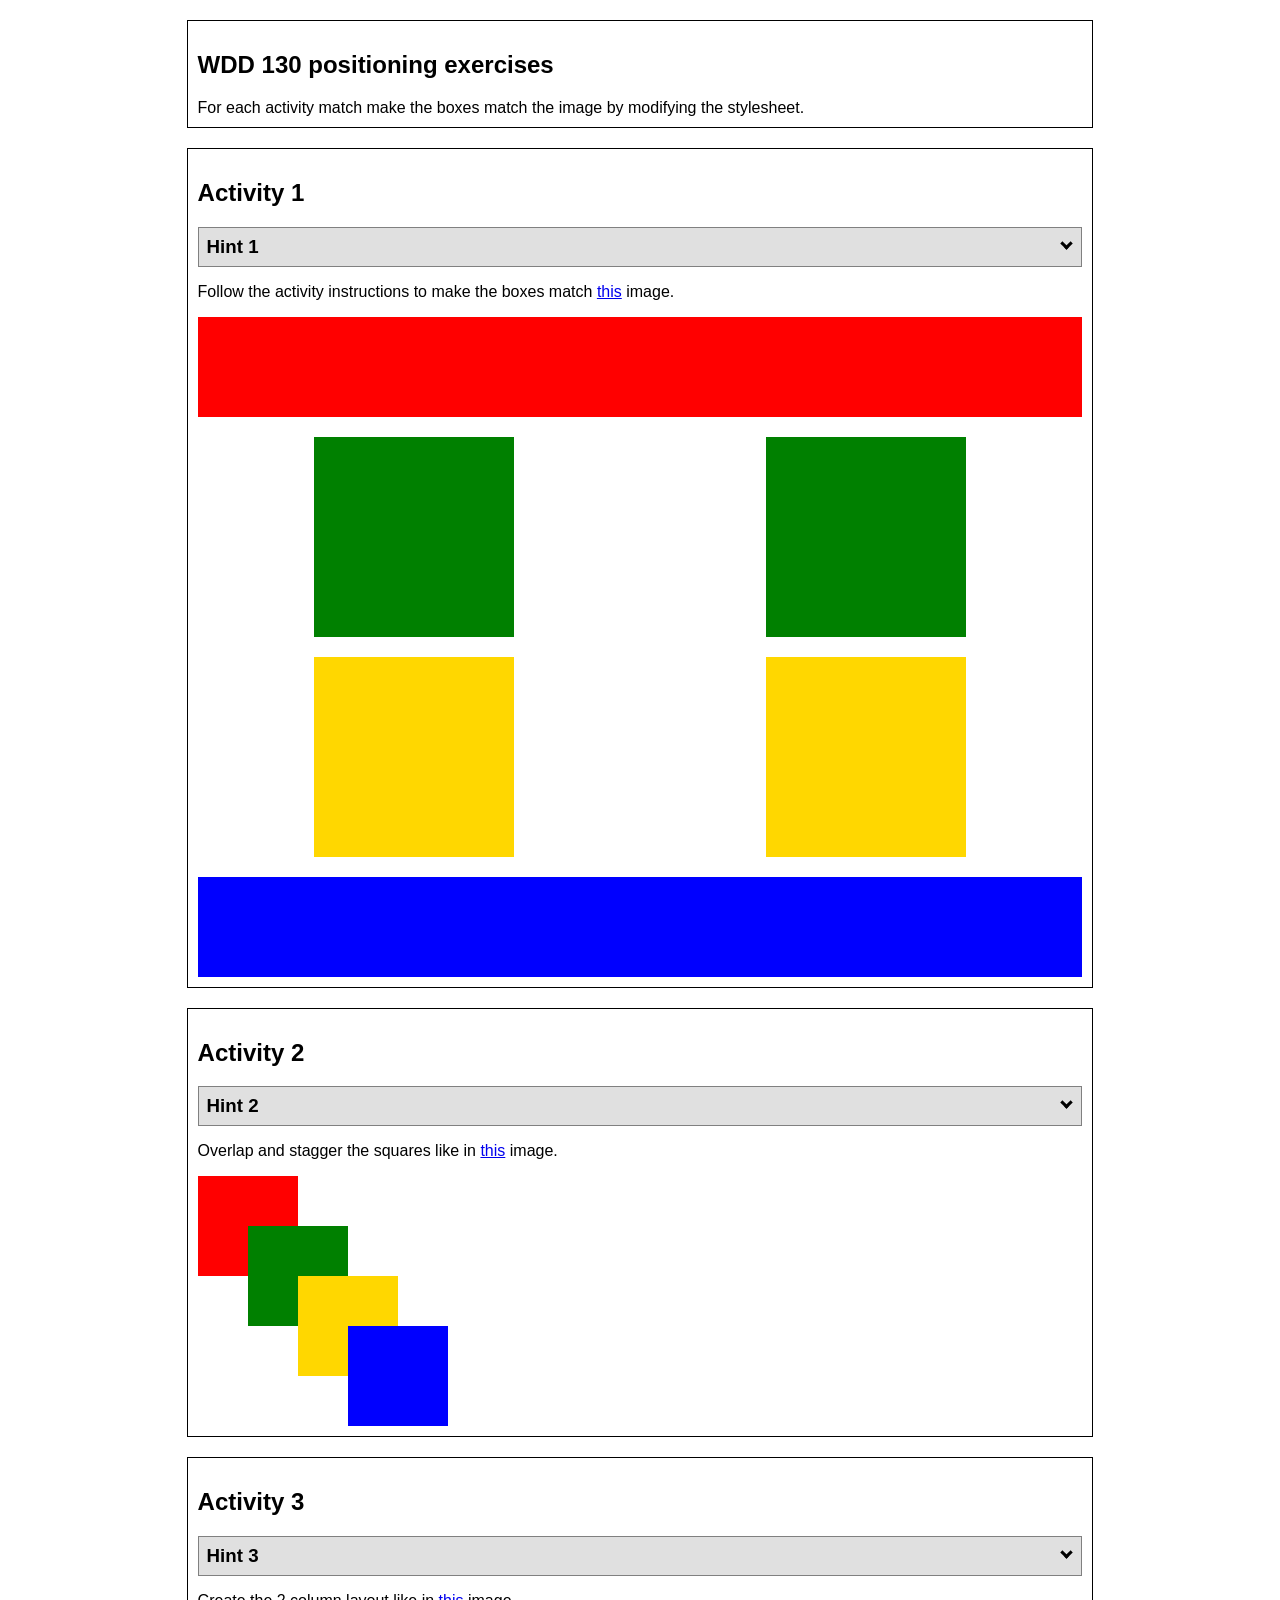
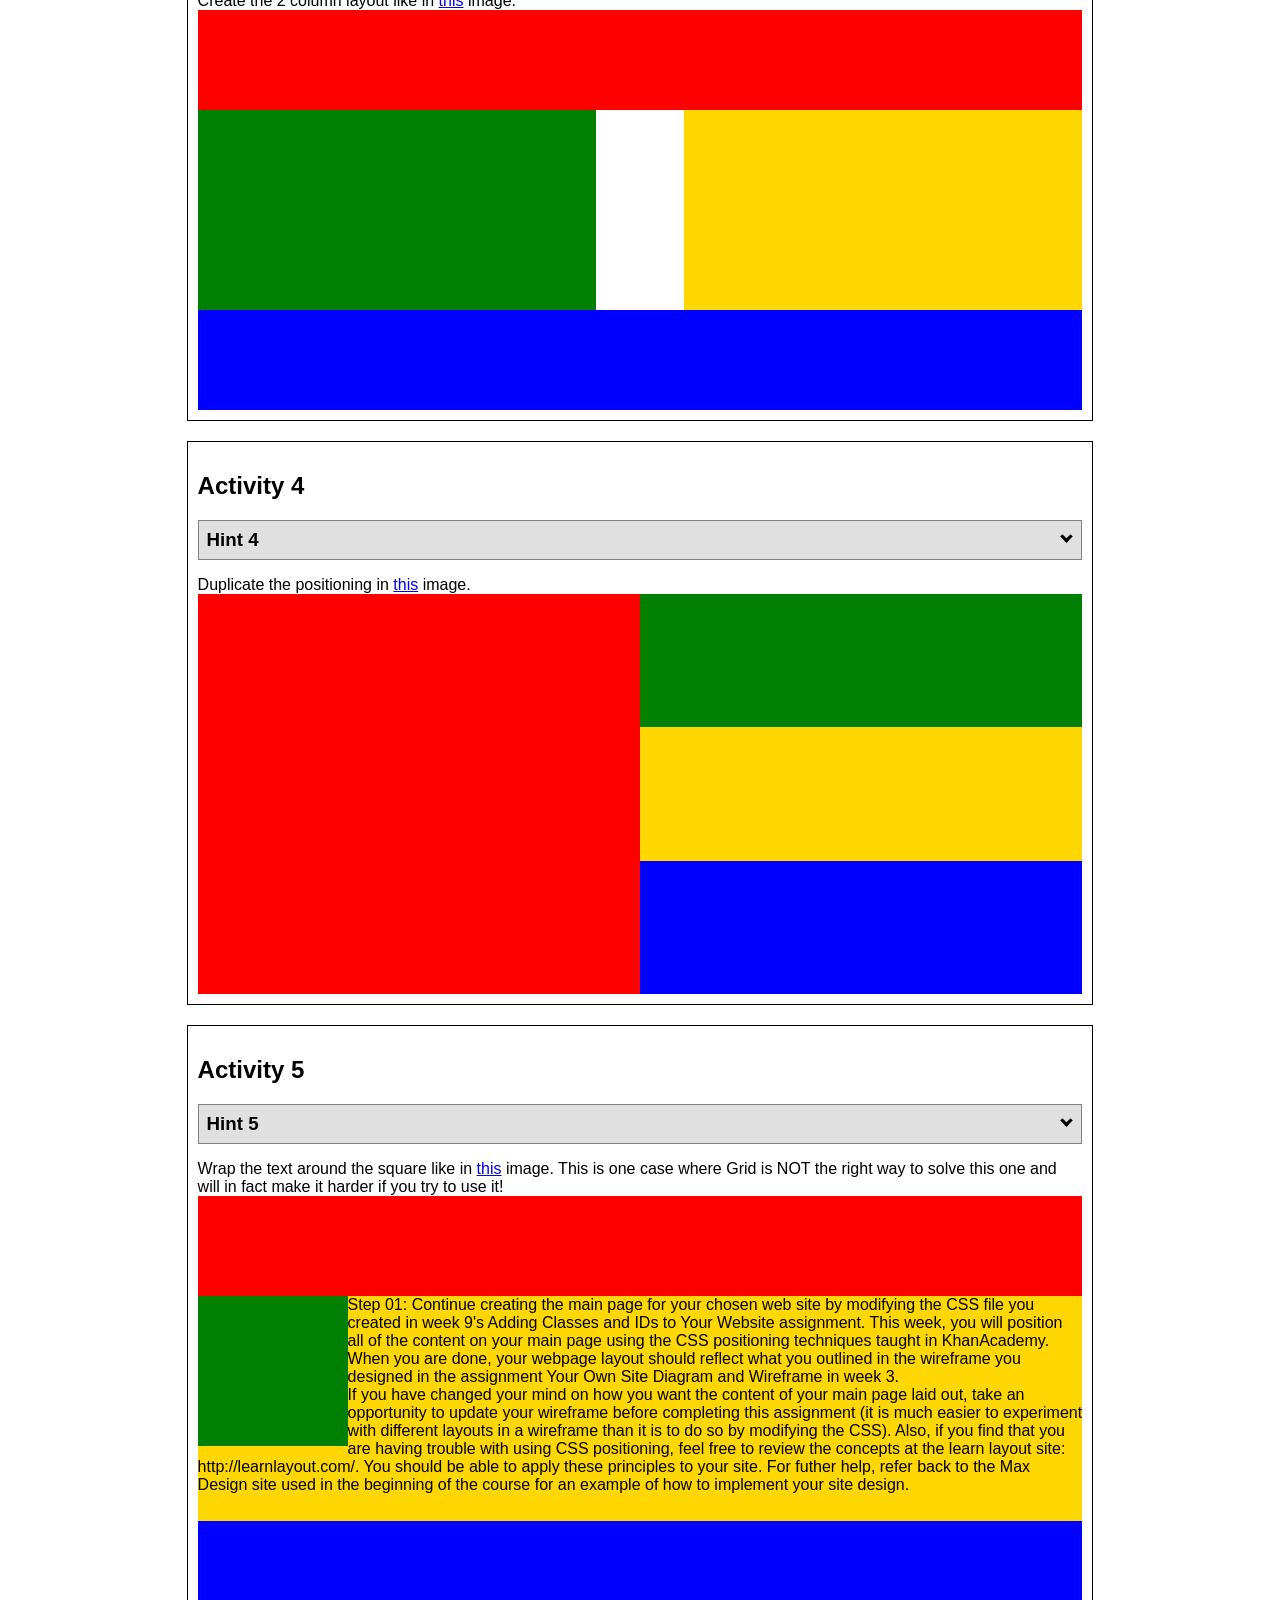
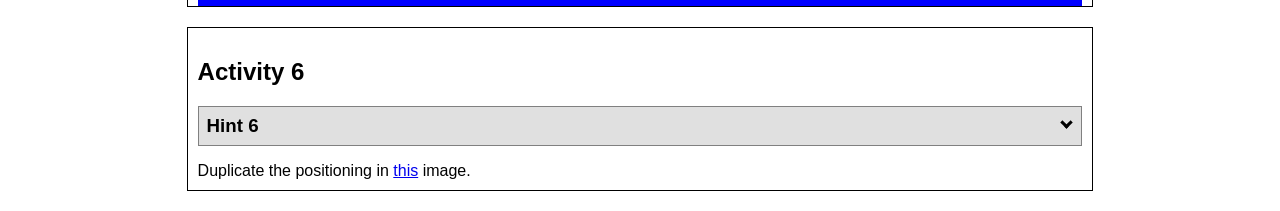
<file: ice/positioning/positioning.html>
<!DOCTYPE html>
<html lang="en">
  <head>
    <!-- HTML - Name: positioning.html -->
    <title>Positioning Activity</title>
    <link rel="stylesheet" type="text/css" href="positionstyles.css" />
  </head>
  <body>
    <div class="activity">
      <h2>WDD 130 positioning exercises</h2>
      For each activity match make the boxes match the image by modifying the stylesheet.</div>
    <div class="activity">
      <h2>Activity 1</h2>
      <section class="hint"><input type="checkbox" ><i></i> <h3>Hint 1</h3><div><p>Use the activity instructions for the first* activity</a></p></div></section>
      <p>Follow the activity instructions to make the boxes match  <a href="images/example1.png" target="_blank">this</a> image.</p>
      <div class="content1" >
        <div class="red1" ></div>
        <div class="green1" ></div>
        <div class="green1" ></div>
        <div class="yellow1"></div>
        <div class="yellow1"></div>
        <div class="blue1"></div>
      </div>
    </div>
    <div class="activity">
      <h2>Activity 2</h2>
      <section class="hint"><input type="checkbox" > <h3>Hint 2</h3><i></i><div>
      <ul>
      <li>grid-template-columns: 50px 50px 50px 50px 50px </li></ul></div></section>
      <p>Overlap and stagger the squares like in <a href="images/example2.png" target="_blank">this</a> image.</p>
      <div class="content2" >
        <div class="red2" ></div>
        <div class="green2" ></div>
        <div class="yellow2"></div>
        <div class="blue2"></div>
      </div>
    </div>
    <div class="activity">
      <h2>Activity 3</h2>
      <section class="hint"><input type="checkbox" > <h3>Hint 3</h3><i></i><div><p>This one is going to be best solved with CSS Grid. Remember to make the boxes the right width first...then start moving them around. </p><h4>Properties used:</h4><ul><li>display:grid;</li><li>grid-template-columns:</li><li>grid-column-gap:</li>
        <li>grid-column:</li>  </ul></div></section>
      Create the 2 column layout like in <a href="images/example3.png" target="_blank">this</a>  image.
      <div class="content3" >
        <div class="red3" ></div>
        <div class="green3" ></div>
        <div class="yellow3"></div>
        <div class="blue3"></div>
      </div>
    </div>
    <div class="activity">
      <h2>Activity 4</h2>
      <section class="hint"><input type="checkbox" > <h3>Hint 4</h3><i></i><div><p>For the others we have been primarily concerned with width. For this one you will need to adjust height as well. </p><h4>Properties used:</h4><ul><li>display:grid;</li><li>grid-template-columns:</li><li>grid-row:</li></ul></div></section>
      Duplicate the positioning in <a href="images/example4.png" target="_blank">this</a> image. 
      <div class="content4" >
        <div class="red4" ></div>
        <div class="green4" ></div>
        <div class="yellow4"></div>
        <div class="blue4"></div>
      </div>
    </div>

    <div class="activity">
      <h2>Activity 5</h2>
      <section class="hint"><input type="checkbox" > <h3>Hint 5</h3><i></i><div><p>Grid is <strong>not</strong> the right way to do this.  In fact there is only one way to really do that...and that is with float. Remember that we float the thing we want the text to wrap around.  Also remember to start by making all the shapes the right size and shape.</p><h4>Properties used:</h4><ul><li>float: left;</li></ul></div></section>
      Wrap the text around the square like in <a href="images/example5.png" target="_blank">this</a> image. This is one case where Grid is NOT the right way to solve this one and will in fact make it harder if you try to use it!
      <div class="content5" >
        <div class="red5" ></div>
        <div class="green5" ></div>
        <div class="yellow5">Step 01: Continue creating the main page for your chosen web site by modifying the CSS file you created in week 9's Adding Classes and IDs to Your Website assignment. This week, you will position all of the content on your main page using the CSS positioning techniques taught in KhanAcademy. When you are done, your webpage layout should reflect what you outlined in the wireframe you designed in the assignment Your Own Site Diagram and Wireframe in week 3. <br />
          If you have changed your mind on how you want the content of your main page laid out, take an opportunity to update your wireframe before completing this assignment (it is much easier to experiment with different layouts in a wireframe than it is to do so by modifying the CSS). Also, if you find that you are having trouble with using CSS positioning, feel free to review the concepts at the learn layout site: http://learnlayout.com/. You should be able to apply these principles to your site. For futher help, refer back to the Max Design site used in the beginning of the course for an example of how to implement your site design.</div>
        <div class="blue5"></div>
      </div>
    </div>
    <div class="activity">
      <h2>Activity 6</h2>
      <section class="hint"><input type="checkbox" > <h3>Hint 6</h3><i></i><div><p>This one is all about visualizing the grid behind the layout. If you are having a hard time doing that first: all the sizes are even multiples of 100, and second here is another example with the lines drawn: <a href="images/example6-hint.png" target="_blank">example 6 with lines</a>. For this one you will find it easiest if you use px for the column width. You can also use <kbd>z-index</kbd> to control the element layering.    </p><h4>Properties used:</h4><ul><li>display:grid;</li><li>grid-template-columns:</li><li>grid-column:</li><li>grid-row:</li><li><a href="https://www.w3schools.com/cssref/pr_pos_z-index.asp" target="_blank">z-index:</a></li></ul></div></section>
      Duplicate the positioning in <a href="images/example6.png" target="_blank">this</a> image.
      <div class="content6" >
        <div class="red6" ></div>
        <div class="green6" ></div>
        <div class="yellow6"></div>
        <div class="blue6"></div>
      </div>
    </div>
  </body>
</html>
</file>
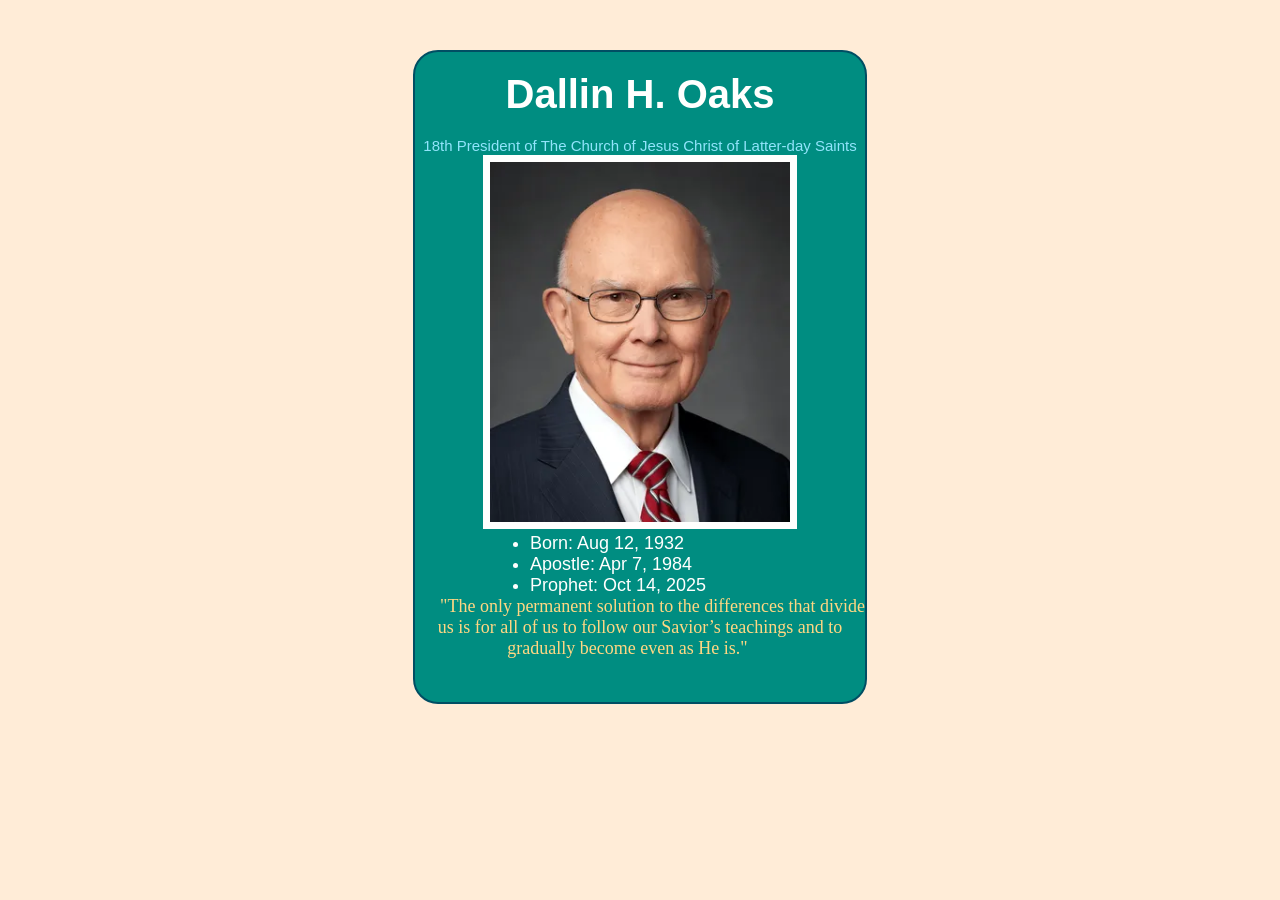
<file: ice/prophet_cards/oaks.html>
<!DOCTYPE html>
<html lang="en">
<head>
    <meta charset="UTF-8">
    <meta name="viewport" content="width=device-width, initial-scale=1.0">
    <title>Dallin H. Oaks</title>
    <style>
        /* Insert styles here, this is called an internal stylesheet  */
        body {
            background: #FFECD7;

        }
        #coolLittleThingyLOLZ {
            background: #008d81;
            border: 2px solid #004e63;
            border-radius: 25px;
            padding: 0px;
            width: 450px;
            height: 650px;
            margin: 50px auto;
            text-align: center;
        }
        h1 {
            color: #fffffe;
            font-family: 'helvetica';
            font-size: 40px;
            padding: 5px;
            margin: 15px;
        }
        a {
            color: #91e4fb;
            font-family: 'helvetica';
            text-decoration: none;
            text-align: center;
            font-size: 15px;
            padding: 0px;
            margin: 0px;
        }
        p3 {
            color: #ffd783;
            font-family: 'Brush Script MT';
            font-size: 18px;
            text-align: left;
            margin: 0px 25px;
        }
        ul {
            list-style-type: disc;
            color: #fffffe;
            font-family: 'helvetica';
            text-align: left;
            font-size: 18px;
            margin: 0px 75px;
        }
        img {
            border: 7px solid #fffffe;
            width: 300px;
            height: 360px;
        }

    </style>
</head>
<body>
    <!-- Insert HTML elements here -->
     <div id="coolLittleThingyLOLZ">
        <h1>Dallin H. Oaks</h1>
        <a href="churchofjesuschrist.org">
            <p1>
                18th President of The Church of Jesus Christ of Latter-day Saints
            </p1>
        </a>
        <img src="images/oaks.webp" alt="Dallin H. Oaks" width="300">
        <ul>
            <li>Born: Aug 12, 1932</li>
            <li>Apostle: Apr 7, 1984</li>
            <li>Prophet: Oct 14, 2025</li>
        </ul>
        <p3>
            "The only permanent solution to the differences that divide us is for all of us to follow our Savior’s teachings and to gradually become even as He is."
        </p3>
     </div>
</body>
</html>
</file>
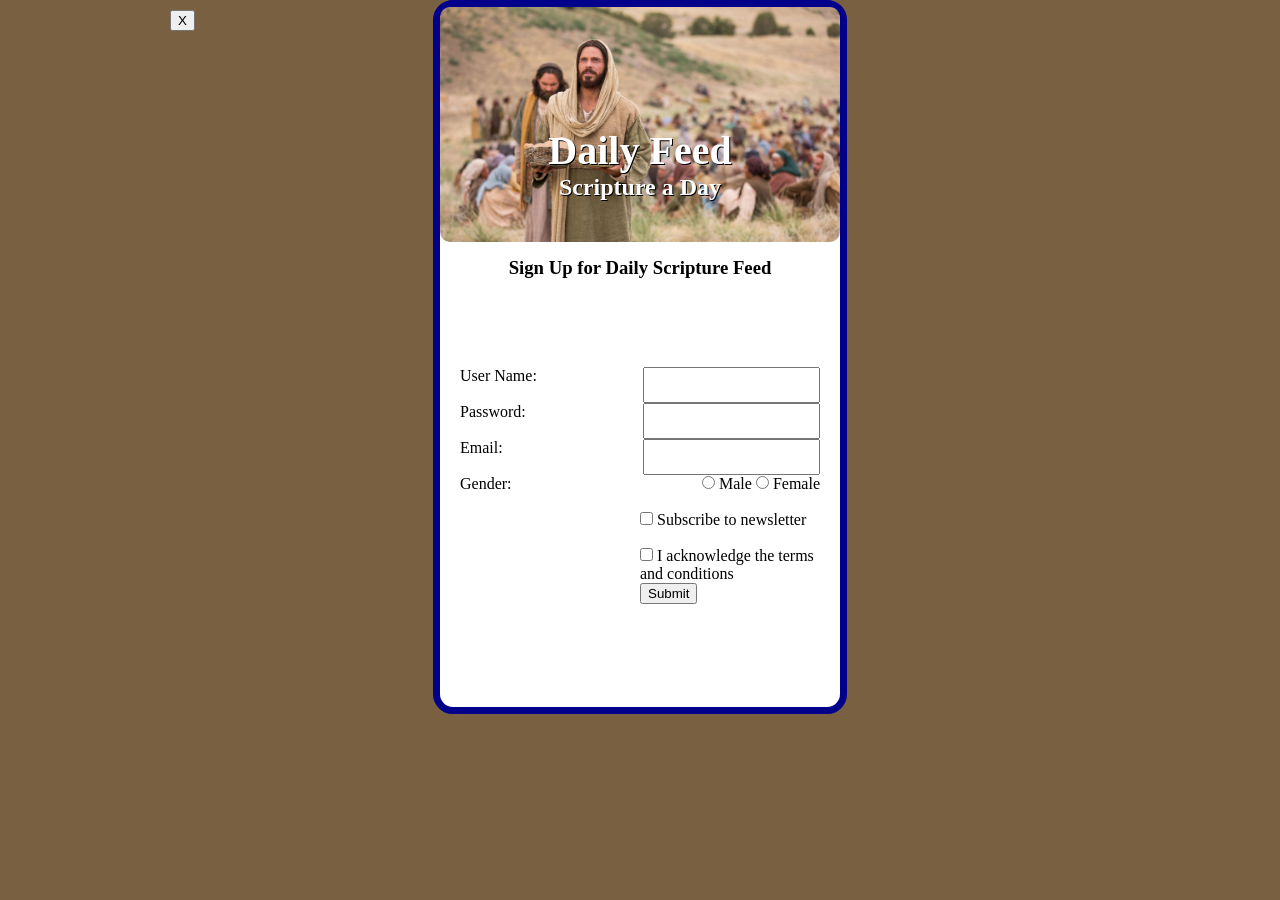
<file: ice/signup/signup.html>
<!DOCTYPE html>
<html lang="en">

<head>
    <meta charset="UTF-8">
    <meta name="viewport" content="width=device-width, initial-scale=1.0">
    <title>Daily Feed Sign Up</title>

    <style>
        * {
            margin: 0;
        }

        body {
            background: rgb(120, 96, 64);
        }

        #formContainer {
            background: white;
            width: 400px;
            height: 700px;
            margin: auto;
            border: 7px solid darkblue;
            border-radius: 20px;
            display: grid;
            grid-template-columns: 1fr 1fr;
            grid-gap: 15px;
        }


        #imgTOP {
            grid-column: 1/3;
            text-align: center;
            background-image: url('images/jesus_feeds_5000.jpeg');
            background-size: cover;
            border-radius: 10px;
            color: white;
            text-shadow: 1px 1px 0px black;
            text-justify: center;
            min-height: 200px;
        }
        h2 {
            font-size: 1.5em;
        }
        h1 {
            margin: 120px 0 0 0;
            font-size: 2.5em;
        }
        h3 {
            grid-column: 1/3;
            text-align: center;
            color: black;
        }
        #myForm {
            display: grid;
            grid-template-columns: 1fr 1fr;
            grid-template-rows: 1fr 1fr 1fr 1fr 1fr 1fr 1fr;
            margin: auto;
            grid-column: 1/3;
            padding: 20px;
        }
        #un {
            grid-column: 1/2;
            grid-row: 1/2;
        }
        #pw {
            grid-column: 1/2;
            grid-row: 2/3;
        }
        #em {
            grid-column: 1/2;
            grid-row: 3/4;
        }
        #gd {
            grid-column: 1/2;
            grid-row: 4/5;
        }
        #newsletter {
            grid-column: 1/3;
            grid-row: 5/6;
            justify-items: center;
        }
        #conditions {
            grid-column: 1/3;
            grid-row: 6/7;
            justify-items: center;
        }
        #submit {
            grid-column: 1/3;
            grid-row: 7/8;
            justify-items: center;
        }

        #username {
            grid-column: 2/3;
            grid-row: 1/2;
            justify-self: right;
        }
        #password {
            grid-column: 2/3;
            grid-row: 2/3;
            justify-self: right;
        }
        #email {
            grid-column: 2/3;
            grid-row: 3/4;
            justify-self: right;
        }
        #gender {
            grid-column: 2/3;
            grid-row: 4/5;
            justify-self: right;

        }
        #closeBtn {
            position:absolute;
            top: 10px;
            left: 170px;
            cursor: pointer;
        }

    </style>




</head>

<body>
    <div id="formContainer">
        <div id="imgTOP">
            <h1>Daily Feed</h1>
            <h2>Scripture a Day</h2>
        </div>
        <h3>Sign Up for Daily Scripture Feed</h3>
        <form id="myForm">
            <button type="button" id="closeBtn">X</button>
            <label for="username" id="un">User Name:</label>
            <input type="text" id="username" name="username" required>

            <label for="password" id="pw">Password:</label>
            <input type="password" id="password" name="password" required>

            <label for="email" id="em">Email:</label>
            <input type="email" id="email" name="email" required>

            <label id="gd">Gender:</label>
            <div id="gender">
                <input type="radio" id="male" name="gender" value="male" required>
                <label for="male">Male</label>
                <input type="radio" id="female" name="gender" value="female" required>
                <label for="female">Female</label>
            </div><br>

            <section>
                <input type="checkbox" id="newsletter" name="newsletter">
                <label for="newsletter">Subscribe to newsletter</label>
            </section><br>

            <section>
                <input type="checkbox" id="conditions" name="conditions" required>
                <label for="conditions">I acknowledge the terms and conditions</label>
            </section><br>

            <section>
                <button type="submit">Submit</button>
            </section>
        </form>











        <div></div>
    </div>

    <div id="output"></div>

    <script>
        // Here is some Javascript to start looking forward to wdd131
        document.getElementById("closeBtn").addEventListener("click", function () {
            document.getElementById("formContainer").style.display = "none";
         });
        const form = document.getElementById('myForm');
        const output = document.getElementById('output');

        form.addEventListener('submit', function (event) {
            event.preventDefault(); // Stop form from actually submitting

            const formData = new FormData(form);
            const entries = [];

            for (const [key, value] of formData.entries()) {
                if (key == "password") {
                    entries.push(`<strong>${key}</strong>: ${value} (you should probably encrypt the password)`);
                } else {
                    entries.push(`<strong>${key}</strong>: ${value}`);
                }
            }

            output.innerHTML = `
            <br>  
            <h3>Here is the data that would be sent to the server:</h3>
            <ul>
                ${entries.map(item => `<li>${item}</li>`).join('')}
            </ul>
            `;
                });
    </script>

</body>

</html>
</file>
<file: styles/style.css>
@font-face {
    font-family: 'StarJedi';
    src: url('../fonts/StarJedi.ttf') format('truetype');
    font-weight: normal;
    font-style: normal;
}
@font-face {
    font-family: 'Aurebesh';
    src: url('../fonts/Aurebesh.otf') format('opentype');
    font-weight: normal;
    font-style: normal;
}
@font-face {
    font-family: 'Sterilict';
    src: url('../fonts/Sterilict.ttf') format('truetype');
    font-weight: normal;
    font-style: normal;
}
html{
    font-family: 'Aurebesh';
}

body{
    background-image: url('../images/pp-bg.jpg');
    background-size: center;
}
#title{
    display: grid;
    grid-template-columns: 1fr 3fr;
    color: whitesmoke;
}
#logo{
    width: 140px;
}
h1{
    justify-content: center;
    align-items: center;
    font-size: 35px;
    text-shadow: #000000 2px 2px 0px;
    
}

#options{
    display: grid;
    justify-content: center;
    align-items: center;
}
#listOptions{
    display: grid;
    grid-template-columns: repeat(3, auto);
    list-style-type: none;
    justify-content: center;
    align-items: center;
}
#home{
    grid-row:1/2;
    grid-column:1/2;

    padding: 5px;
    margin: 10px;
    border: 5px solid #c19221;
    background-color: whitesmoke;
    border-radius: 35%;
    justify-content: center;
    align-items: center;
}
#wwr{
    grid-row:1/2;
    grid-column:2/3;

    padding: 5px;
    margin: 10px;
    border: 5px solid #c19221;
    background-color: whitesmoke;
    border-radius: 35%;
    justify-content: center;
    align-items: center;
}
#ice{
    grid-row:1/2;
    grid-column:3/4;

    padding: 5px;
    margin: 10px;
    border: 5px solid #c19221;
    background-color: whitesmoke;
    border-radius: 35%;
    justify-content: center;
    align-items: center;
}
#project{
    grid-row:1/2;
    grid-column:4/5;

    padding: 5px;
    margin: 10px;
    border: 5px solid #c19221;
    background-color: whitesmoke;
    border-radius: 35%;
    justify-content: center;
    align-items: center;
}
a {
    text-decoration: none;
    color: black;
}





main{
    display: grid;
    grid-template-rows: repeat(4, auto);
    gap: 20px;
    padding: 20px;
}
section{
    background-color: #9c7945;
    border: 5px solid #346405;
    padding: 20px;
    border-radius: 10%;
    color: whitesmoke;
}
#aboutMe{
    background-color: #181206;
    border: 5px solid #2e1b08;
    padding: 0px 20px 20px 20px;
    color: whitesmoke;
}

footer{
    display: grid;
    border: 2px solid #c19221;
    background-color: #2e1b08;
    border-radius: 50%;
    color: whitesmoke;
    font-size: 12px;
    justify-content: center;
    align-items: center;
}

#cla {
    color: whitesmoke;
}

#cldiv {
    background-color: #181206;
    border: 5px solid #2e1b08;
    padding: 0px 20px 20px 20px;
    color: whitesmoke;
    margin: 40px;
}






/* HOVER EFFECTS */
/* h1, a, section, p, li */
h1:hover {
    font-family: "StarJedi";
}
h2:hover {
    font-family: "StarJedi";
}
a:hover {
    font-family: "Sterilict";
}
section:hover {
    font-family: "Sterilict";
}
p:hover {
    font-family: "Sterilict";
}
li:hover {
    font-family: "Sterilict";
}
#cla:hover {
    font-family: "Sterilict";
}
</file>
<file: ice/styles/ice.css>
@font-face {
    font-family: 'StarJedi';
    src: url('../../fonts/StarJedi.ttf') format('truetype');
    font-weight: normal;
    font-style: normal;
}
@font-face {
    font-family: 'Aurebesh';
    src: url('../../fonts/Aurebesh.otf') format('opentype');
    font-weight: normal;
    font-style: normal;
}
@font-face {
    font-family: 'Sterilict';
    src: url('../../fonts/Sterilict.ttf') format('truetype');
    font-weight: normal;
    font-style: normal;
}
html{
    font-family: 'Aurebesh';
}

body{
    background-image: url('../../images/pp-bg.jpg');
    background-size: center;
}
#title{
    display: grid;
    grid-template-columns: 1fr 3fr;
    color: whitesmoke;
}
#logo{
    width: 140px;
}
h1{
    justify-content: center;
    align-items: center;
    font-size: 35px;
    text-shadow: #000000 2px 2px 0px;
    
}

#options{
    display: grid;
    justify-content: center;
    align-items: center;
}
#listOptions{
    display: grid;
    grid-template-columns: repeat(3, auto);
    list-style-type: none;
    justify-content: center;
    align-items: center;
}
#home{
    grid-row:1/2;
    grid-column:1/2;

    padding: 5px;
    margin: 10px;
    border: 5px solid #c19221;
    background-color: whitesmoke;
    border-radius: 35%;
    justify-content: center;
    align-items: center;
}
#wwr{
    grid-row:1/2;
    grid-column:2/3;

    padding: 5px;
    margin: 10px;
    border: 5px solid #c19221;
    background-color: whitesmoke;
    border-radius: 35%;
    justify-content: center;
    align-items: center;
}
#ice{
    grid-row:1/2;
    grid-column:3/4;

    padding: 5px;
    margin: 10px;
    border: 5px solid #c19221;
    background-color: whitesmoke;
    border-radius: 35%;
    justify-content: center;
    align-items: center;
}
#project{
    grid-row:1/2;
    grid-column:4/5;

    padding: 5px;
    margin: 10px;
    border: 5px solid #c19221;
    background-color: whitesmoke;
    border-radius: 35%;
    justify-content: center;
    align-items: center;
}
a {
    text-decoration: none;
    color: black;
}

#ice-list{
    color: green;
    background: whitesmoke;
    display: grid;
    grid-template-columns: repeat(4, auto);
    list-style-type: none;
    justify-content: center;
    align-items: center;
    
    border: 5px solid #c19221;
    background-color: whitesmoke;
    border-radius: 10%;
    
    padding: 30px;
    margin: 30px;
}
#ice-link {
    display: grid;
    justify-content: center;
    align-items: center;
    padding: 5px;
    margin: 10px;
    border: 5px solid #c19221;
    border-radius: 35%;
    color: whitesmoke;
    background-color: black;
}





main{
    display: grid;
    grid-template-rows: repeat(4, auto);
    gap: 20px;
    padding: 20px;
}
section{
    background-color: #9c7945;
    border: 5px solid #346405;
    padding: 20px;
    border-radius: 10%;
    color: whitesmoke;
}
#aboutMe{
    background-color: #181206;
    border: 5px solid #2e1b08;
    padding: 0px 20px 20px 20px;
    color: whitesmoke;
}

footer{
    display: grid;
    border: 2px solid #c19221;
    background-color: #2e1b08;
    border-radius: 50%;
    color: whitesmoke;
    font-size: 12px;
    justify-content: center;
    align-items: center;
}














/* HOVER EFFECTS */
/* h1, a, section, p, li */
h1:hover {
    font-family: "StarJedi";
}
a:hover {
    font-family: "Sterilict";
}
section:hover {
    font-family: "Sterilict";
}
p:hover {
    font-family: "Sterilict";
}
li:hover {
    font-family: "Sterilict";
}
</file>
<file: wwr/styles/site-plan-rafting.css>
/* if you are using any Google fonts change the font names below to your fonts. 
Any spaces in your font name should be replaced with a +. 
Fonts are separated by a & */
@import url('https://fonts.googleapis.com/css2?family=IM+Fell+French+Canon&family=Lato:ital,wght@0,400;0,700;1,400&display=swap');

:root {
  /* change the values below to your colors from your palette */
  --primary-color: #423a3b   ;
  --secondary-color: #3e4557 ;
  --accent1-color: #4e8045;
  --accent2-color: #7dc0db;

  /* change the values below to your chosen font(s) */
 @font-face{
    font-family: waterlily;
    src: url(../fonts/Waterlily.ttf);
  }
  

  /* these colors below should be chosen from among your palette colors above */
  --headline-color-on-white: #396E94;  /* headlines on a white background */ 
  --headline-color-on-color: #ffffff; /* headlines on a colored background */ 
  --paragraph-color-on-white: #396E94; /* paragraph text on a white background */ 
  --paragraph-color-on-color: #ffffff; /* paragraph text on a colored background */ 
  --paragraph-background-color: #396E94  ;
  --nav-link-color: #396E94;
  --nav-background-color: #D4AC0D;
  --nav-hover-link-color: #ffffff;
  --nav-hover-background-color: #396E94;
}


/*  Look around below...but DON'T CHANGE ANYTHING! */

body {
  max-width: 960px;
  margin: 0 auto;
  padding: 4em;
  font-size: 18px;
  text-align: center;
}
img {
  display: block;
  margin: 0 auto;
  max-width: 300px;
}
h1, h2, h3, h4, h5, h6 {
  font-family: var(--heading-font);
  color: var(--headline-color-on-white);
}
h2 {
  text-align: center;
}
hr {
  height: 3px;
  margin: 35px 0;
  background: var(--accent1-color);
}
header {
  padding: 1em;
  text-align: center;
  color: var(--headline-color-on-color);
  background-color: var(--paragraph-background-color);
}
header > h1, header > h2 {
  color: var(--headline-color-on-color);
}
p {
  font-family: var(--paragraph-font);
  color: var(--paragraph-color-on-white);
  padding: 1em;
}
.colors {
  width: 100%;
  min-width: 350px;
  margin: 30px auto;
  text-align: center;
}
.colors th {
  background-color: #999;
}
.colors td{
  width: 25%;
  height: 3em;
}
.primary {
  background-color: var(--primary-color);
}
.secondary {
  background-color: var(--secondary-color);
}
.accent1 {
  background-color: var(--accent1-color);
}
.accent2{
  background-color: var(--accent2-color);
}
p.colored {
  background-color: var(--paragraph-background-color);
  color: var(--paragraph-color-on-color);
}
nav {
  background-color: var(--nav-background-color);
  line-height: 3em;
  text-align: center;
  font-size: 1.2em;
}
nav  {
  list-style-type: none;
  display: flex;
}
nav a {
  padding:1em;
  min-width: 120px;
  text-decoration: none;
  padding: 10px;
}
nav a:link, nav a:visited {
  color: var(--nav-link-color);
}
nav a:hover {
  color: var(--nav-hover-link-color);
  background-color: var(--nav-hover-background-color);
}
.sitemap {
  display: grid;
  justify-content: center;

  grid-template-columns: repeat(6, 15%);
  grid-template-rows: 3em 1.5em 1.5em 3em;
  grid-template-areas: ". . home home . ."
    ". . . top . ."
    ". left left right right ."
    "page2 page2 . . page3 page3";
}
.sitemap > div {
  text-align: center;
}
.sm-home {
  grid-area: home;
  background-color: #ccc;
  line-height: 3em;
}
.sm-page2 {
  grid-area: page2;
  background-color: #ccc;
  line-height: 3em;
}
.sm-page3 {
  grid-area: page3;
  background-color: #ccc;
  line-height: 3em;
}
.top {
  grid-area: top;
  border-left: 1px solid;
}
.left {
  grid-area: left;
  border-top: 1px solid;
  border-left: 1px solid;
}
.right {
  grid-area: right;
  border-top: 1px solid;
  border-right: 1px solid;
}
</file>
<file: wwr/styles/style.css>
#content {
max-width: 1600px;
margin: 0 auto;
text-align: center;
}
#img1 {
    width: 100%;
}
#background {
    height: 725px;
    background-color:aqua;
}
nav a {
    text-align: center;
    color: black;
}
#hero-msg h1 {
    text-align: center;
} 
#hero-msg h4 {
    text-align: center;
}
.button-box {
    text-align: center;
}
main section {
    text-align: center;
}
body {
    background-color:white;
}
header {
    background-color:grey;
}
nav a:hover {
    background-color:orange;
    color: black;
    text-decoration: none;
}
.book {
    background-color:yellow;
    color: black;
    text-decoration: none;
}
.join {
    background-color:yellowgreen;
    color: black;
    text-decoration: none;
}
.book:hover {
    background-color:greenyellow;
    color: black;
}
.join:hover {
    background-color:green;
    color: black;
}
.msg {
    background-color:blue;
}
.msg h2 {
    color: black;
}
.msg p {
    color: black;
}
footer {
    background-color:blueviolet;
    color: black;
}
footer a {
    color: black;
    text-decoration: none;
}
footer a:hover {
    color: white;   
}
footer p a:hover {
    text-decoration: underline;
}
.home-title{
    color: black;
}
h4 {
    color: black;
}
#hero-img {
    width: 100%;
}
</file>
<file: ice/valentines/styles/styles.css>
/* Add your CSS here to style your valentines day page */
body {
    background-image: url(../images/valentines.png);
    background-position-x: center;
    background-position-y: top;
    background-size: cover;
    font-family: Georgia, 'Times New Roman', Times, serif;
    }
h1 {
    text-align: center;
    font-size: 100px;
    color: hotpink;
    text-shadow: 3px 3px 0px black;
}
img {
    display: block;
    margin: 20px auto;
    width: 200px;
    height: auto;
    border: 30px solid black;
    box-shadow: 5px 5px 10px black;
    border-radius: 20%;
    transform: rotate(45deg);
    margin-bottom: 50px;
}
section {
    display: flex;
    flex-direction: column;
    align-items: center;
    margin: 5px;
    border: 5px solid black;
    background-color: rgba(255, 192, 203, 0.90);
}
h2 {
    text-align: left;
    font-size: 50px;
    color: darkred;
    text-shadow: 1.5px 1.5px 0px rgba(0, 0, 0, 0.8);
}
p {
    text-align: left;
    font-size: 18px;
    color: black;
    width: 95%;
}   
footer {
    text-align: center;
    font-size: 1em;
    color: black;
    margin-top: 50px;
    background-color: darkslateblue;
    border: 3px solid black;
    border-radius: 10px;
}
nav {
    display: flex;
    justify-content: center;
    gap: 0px;
    margin-top: 0px;
    font: arial, sans-serif;
    font-size: 0px;
}
</file>
<file: ice/favorite_devo/styles/styles.css>
body {
  margin: 0;
  height: 100%;
  font-family: Arial, sans-serif;
  background: linear-gradient(to bottom, #d3d3d3, #001f3f);
  background-repeat: no-repeat; /* Just in case */
  background-attachment: fixed;
}

.container {
  text-align: center;
}

.header {
  padding: 20px 0;
}

.header-image {
  background-image: url('../images/icenter.png'); /* Replace with your image */
  background-repeat: no-repeat;
  background-position: center;
  height: 150px;
  display: flex;
  flex-direction: column;
  justify-content: center;
  color: white;

}

.header-image h1 {
  margin: 0;
  line-height: 0.9;
    font-size: 3.5em;
  font-weight: bold;
  text-shadow: 2px 2px 4px rgba(0, 0, 0, 0.7);
  background: #00000055;
}

.content-box {
  background-color: #948473;
  margin: 30px auto;
  width: 90%;
  max-width: 900px;
  padding: 40px;
  box-shadow: 5px 5px 0px black;
  min-height: 100px;
}
table.cinereousTable {
  border: 6px solid #948473;
  background-color: #FFE3C6;
  width: 100%;
  text-align: left;
}
table.cinereousTable td, table.cinereousTable th {
  border: 1px solid #948473;
  padding: 0px 4px;
}
table.cinereousTable tbody td {
  font-size: 13px;
}
table.cinereousTable thead {
  background: #948473;
  background: -moz-linear-gradient(top, #afa396 0%, #9e9081 66%, #948473 100%);
  background: -webkit-linear-gradient(top, #afa396 0%, #9e9081 66%, #948473 100%);
  background: linear-gradient(to bottom, #afa396 0%, #9e9081 66%, #948473 100%);
}
table.cinereousTable thead th {
  font-size: 17px;
  font-weight: bold;
  text-shadow: 1px 1px 0px #000000;
  color: #F0F0F0;
  text-align: center;
  border-left: 2px solid #948473;
}
table.cinereousTable thead th:first-child {
  border-left: none;
}
#contact form{
    display: grid;
    grid-template-rows: auto auto auto auto auto auto;
    row-gap: 10px;
    margin: 0px 150px 20px 150px;
}
</file>
<file: ice/positioning/positionstyles.css>
/* CSS - Name: "positionstyles.css" */
/* Activity 1 styles */
.content1 {
  /* This is the parent of the activity 1 boxes. */
  display: grid;
  grid-template-columns: 1fr 1fr;
  gap: 20px;
}
.red1 { 
  width: 100%; 
  height: 100px; 
  background-color: red; 
  grid-column: 1/3;
  justify-self: center;

} 
.green1 {
  width: 200px; 
  height: 200px; 
  background-color: green;
  
  justify-self: center; 

} 
.yellow1 {
  width: 200px; 
  height: 200px; 
  background-color: gold;
  justify-self: center; 
} 
.blue1 {
  width: 100%; 
  height: 100px; 
  background-color: blue; 
  grid-column: 1/3;
  justify-self: center;
} 
/* Activity 2 styles */ 
.content2 {
  /* This is the parent of the activity 2 boxes. */
  display: grid;
  grid-template-columns: 50px 50px 50px 50px;
  grid-template-rows: 50px 50px 50px 50px;
}
.red2 {
  width: 100px; 
  height: 100px; 
  background-color: red; 
} 
.green2 { 
  width: 100px; 
  height: 100px; 
  background-color: green;
  grid-column: 2/4;
  grid-row: 2/4; 
} 
.yellow2 {
  width: 100px; 
  height: 100px; 
  background-color: gold; 
  grid-column: 3/5;
  grid-row: 3/5;
} 
.blue2 {
  width: 100px; 
  height: 100px; 
  background-color: blue; 
  grid-column: 4/6;
  grid-row: 4/6;
} 
/* Activity 3 styles */ 
.content3 {
  /* This is the parent of the activity 3 boxes. */
  display: grid;
  grid-template-rows: 1fr 2fr 1fr;
}
.red3 {
  width: 200%; 
  height: 100px; 
  background-color: red; 
  grid-row: 1/2;
} 
.green3 {
  width: 90%; 
  height: 200px; 
  background-color: green;
  grid-row: 2/3;
  justify-self: left;
} 
.yellow3 {
  width: 90%; 
  height: 200px; 
  background-color: gold; 
  grid-row: 2/3;
  justify-self: right;
} 
.blue3 {
  width: 200%;
  height: 100px; 
  background-color: blue; 
  grid-row: 3/4;
} 
/* Activity 4 styles */ 
.content4 {
  /* This is the parent of the activity 4 boxes. */
  height: 400px;
  display: grid;
  grid-template-columns: 1fr 1fr;
  grid-template-rows: 1fr 1fr 1fr;




}
.red4 {
  width: 100%; 
  height: 100%; 
  background-color: red; 
  grid-column: 1/2;
  grid-row: 1/4;
} 
.green4 {
  width: 100%; 
  height: 100%;  
  background-color: green; 
  grid-column: 2/3;
  grid-row: 1/2;
} 
.yellow4 {
  width: 100%; 
  height: 100%; 
  background-color: gold; 
  grid-column: 2/3;
  grid-row: 2/3;
} 
.blue4 {
  width: 100%; 
  height: 100%; 
  background-color: blue; 
  grid-column: 2/3;
  grid-row: 3/4;
} 
/* Activity 5 styles */ 
.content5 {
  /* This is the parent of the activity 5 boxes. */
  height: 400px;

  flex-direction: column;

}
.red5 { 
  width: 100%;
  height: 100px; 
  background-color: red; 
} 
.green5 { 
  float: left;
  width: 150px; 
  height: 150px; 
  background-color: green; 

} 
.yellow5 {
  width: 100%;
  height: 225px;
  background-color: gold;

} 
.blue5 {
  width: 100%;
  height: 100px; 
  background-color: blue; 
} 
/* Activity 6 styles */ 
.content6 {
  /* This is the parent of the activity 6 boxes. */
  display: grid;
  grid-template-columns: 1fr 1fr 1fr 1fr 1fr 1fr;
  grid-template-rows: 1fr 1fr 1fr 1fr 1fr 1fr;
}
.red6 {
  width: 100%; 
  height: 100%; 
  background-color: red; 
  grid-column: 1/5;
  grid-row: 1/3;
} 
.green6 {
  width: 100%; 
  height: 100%; 
  background-color: green; 
  
  

} 
.yellow6 {
  width: 100%; 
  height: 100%; 
  background-color: gold; 
  grid-column: 5/7;
  grid-row: 3/7;

} 
.blue6 {
  width: 100%; 
  height: 100%; 
  background-color: blue; 
  grid-column: 2/6;
  grid-row: 2/6;
} 


/* Do not make any changes below here */
.activity {
  width: 70%; 
  margin: 20px auto; 
  font-family: Arial, sans-serif; 
  border: 1px solid black; 
  padding: 10px; 
  clear:both; 
  overflow: auto;
} 

.hint {
  border: 1px solid grey;
  background: #e0e0e0;
  padding: .5em;
  position: relative;
  margin: 1em 0;
}
.hint h3 {
  margin: 0;
}
.hint:hover {
  background: #d0d0d0;
}
.hint > div {
  display: none;
}

.hint input[type=checkbox] {
  position: absolute;
  width: 100%;
  height: 100%;
  opacity: 0;
  z-index: 1;
  cursor: pointer;
}

.hint input[type=checkbox]:checked ~ div {
  display: block;
}

.hint i {
  position: absolute;
  transform: translate(-6px, 0);
  margin-top: 16px;
  right: 10px;
  top: -3px;
}
.hint i:before, .hint i:after {
  content: "";
  position: absolute;
  background-color: black;
  width: 3px;
  height: 9px;
}
.hint i:before {
  transform: translate(2px, 0) rotate(45deg);
}
.hint i:after {
  transform: translate(-2px, 0) rotate(-45deg);
}

.hint input[type=checkbox]:checked ~ i:before {
  transform: translate(-2px, 0) rotate(45deg);
}
.hint input[type=checkbox]:checked ~ i:after {
  transform: translate(2px, 0) rotate(-45deg);
}
.hint a {
  position: relative;
  z-index: 1;
}
</file>
